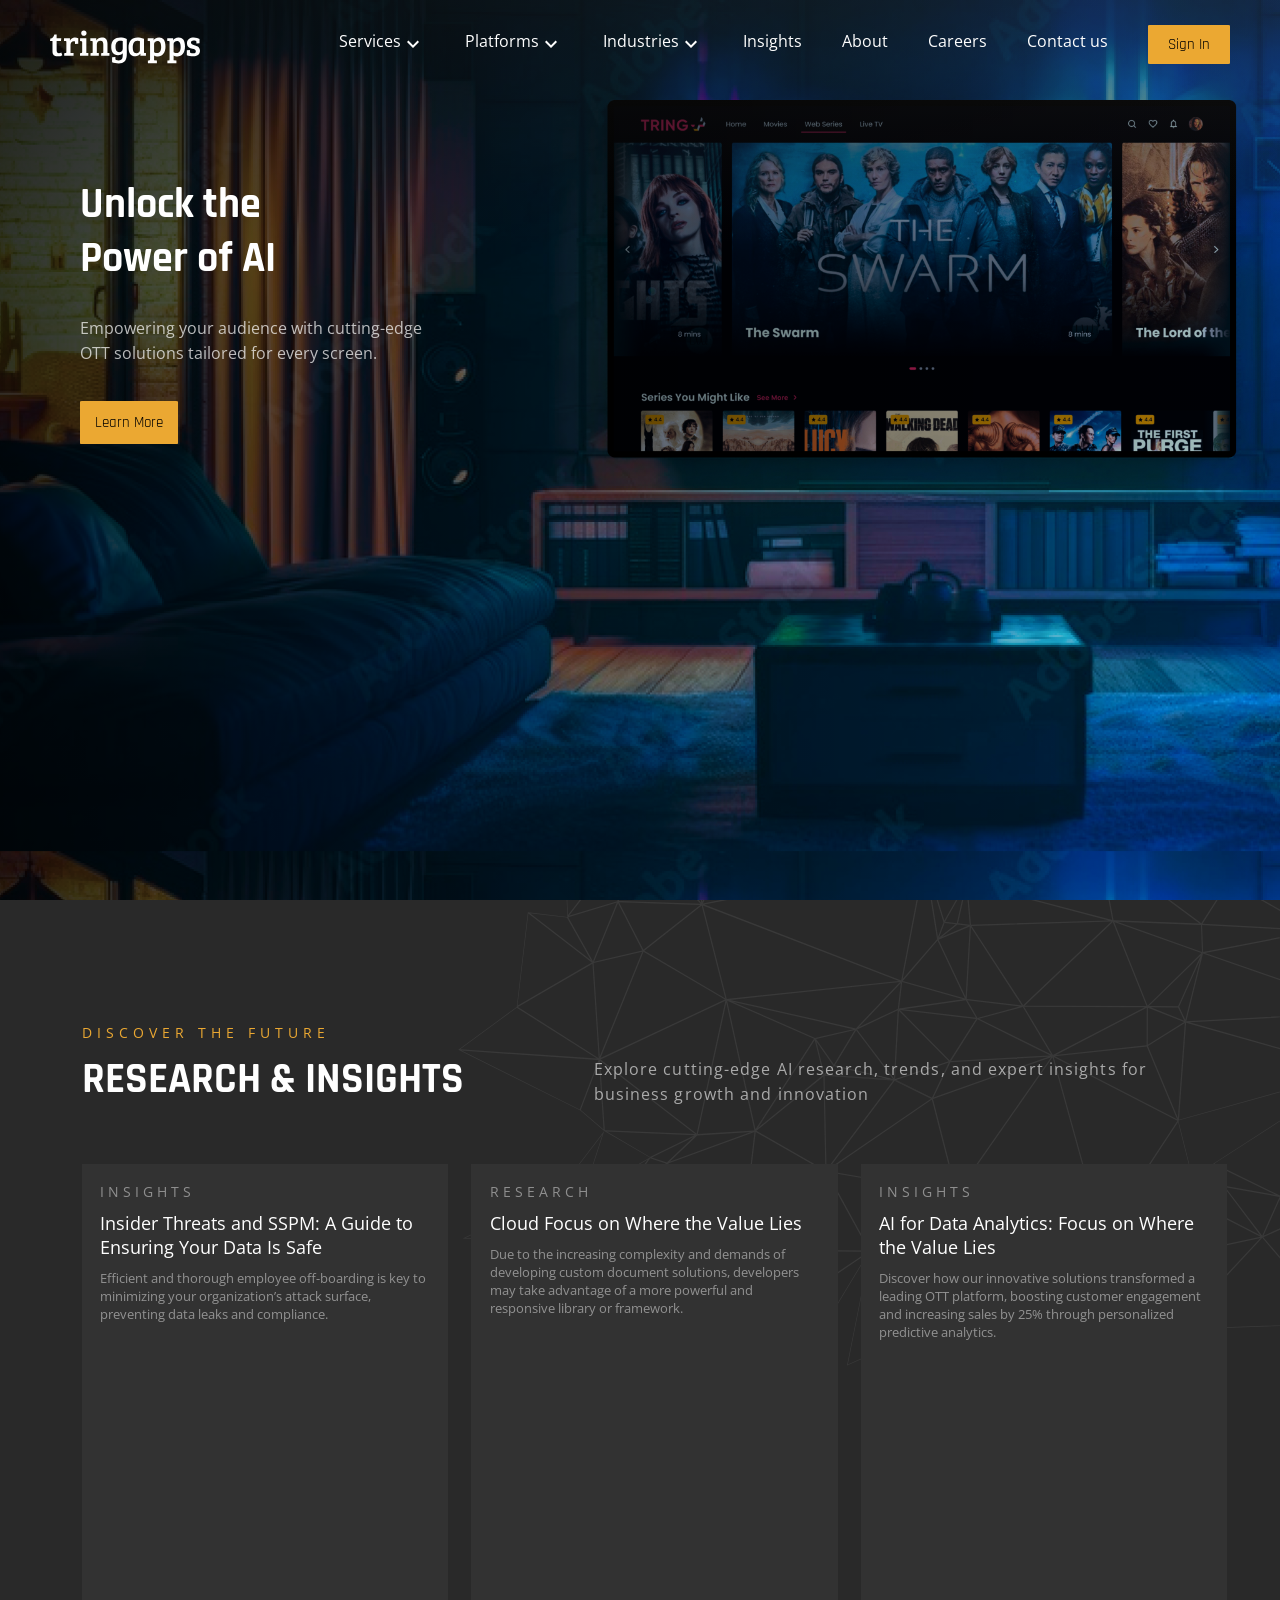
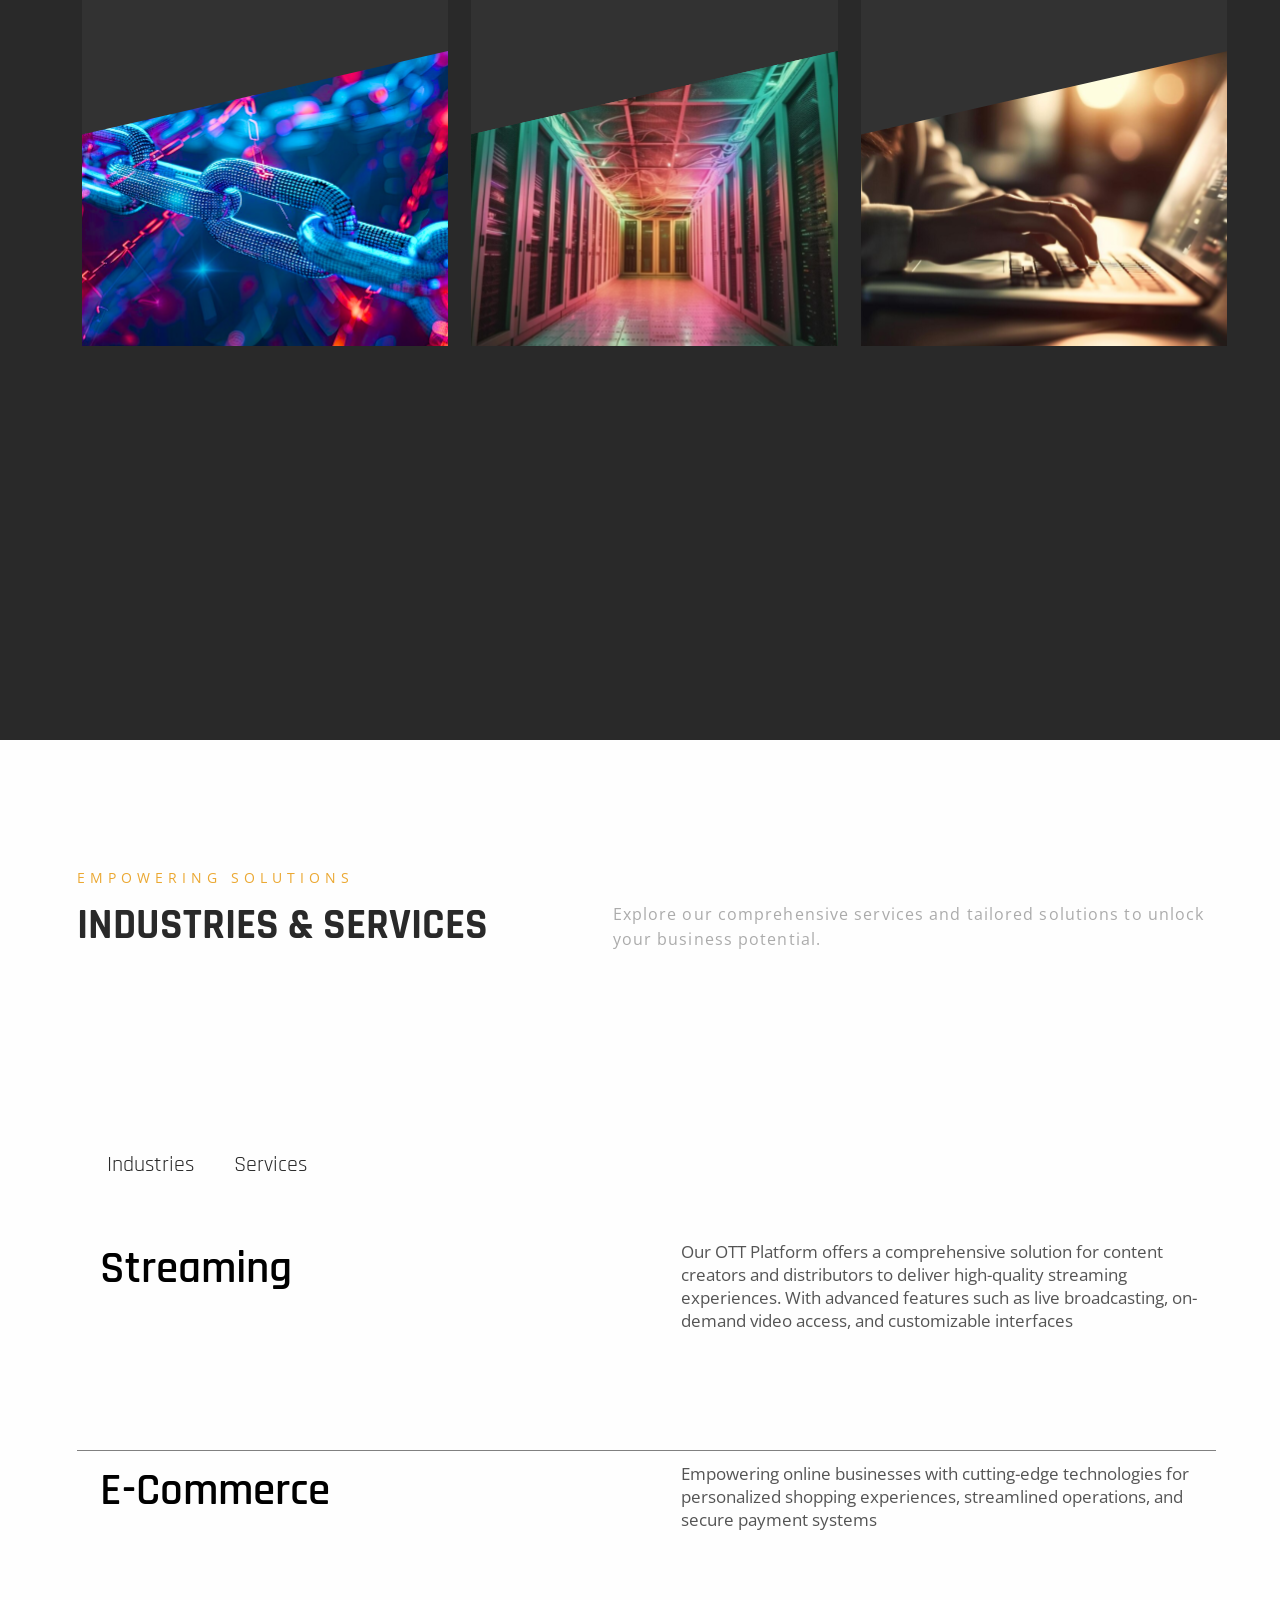
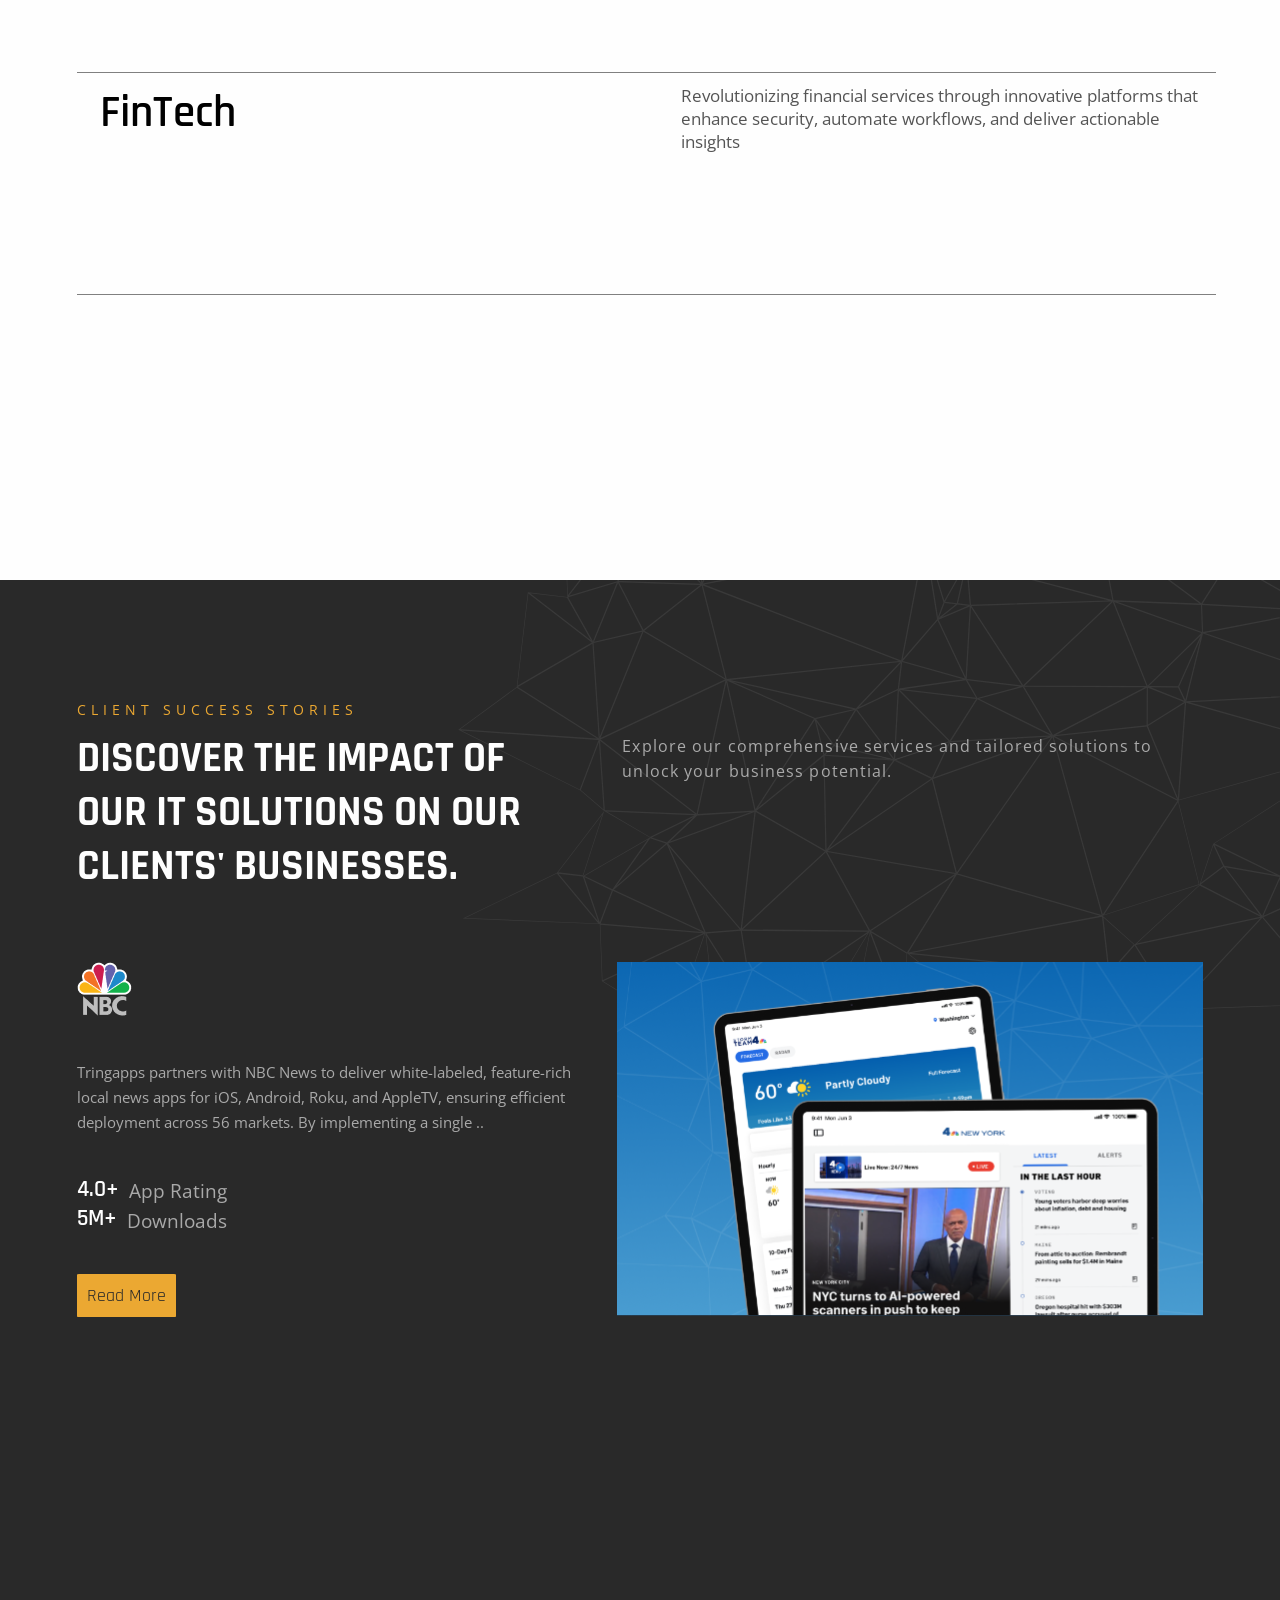
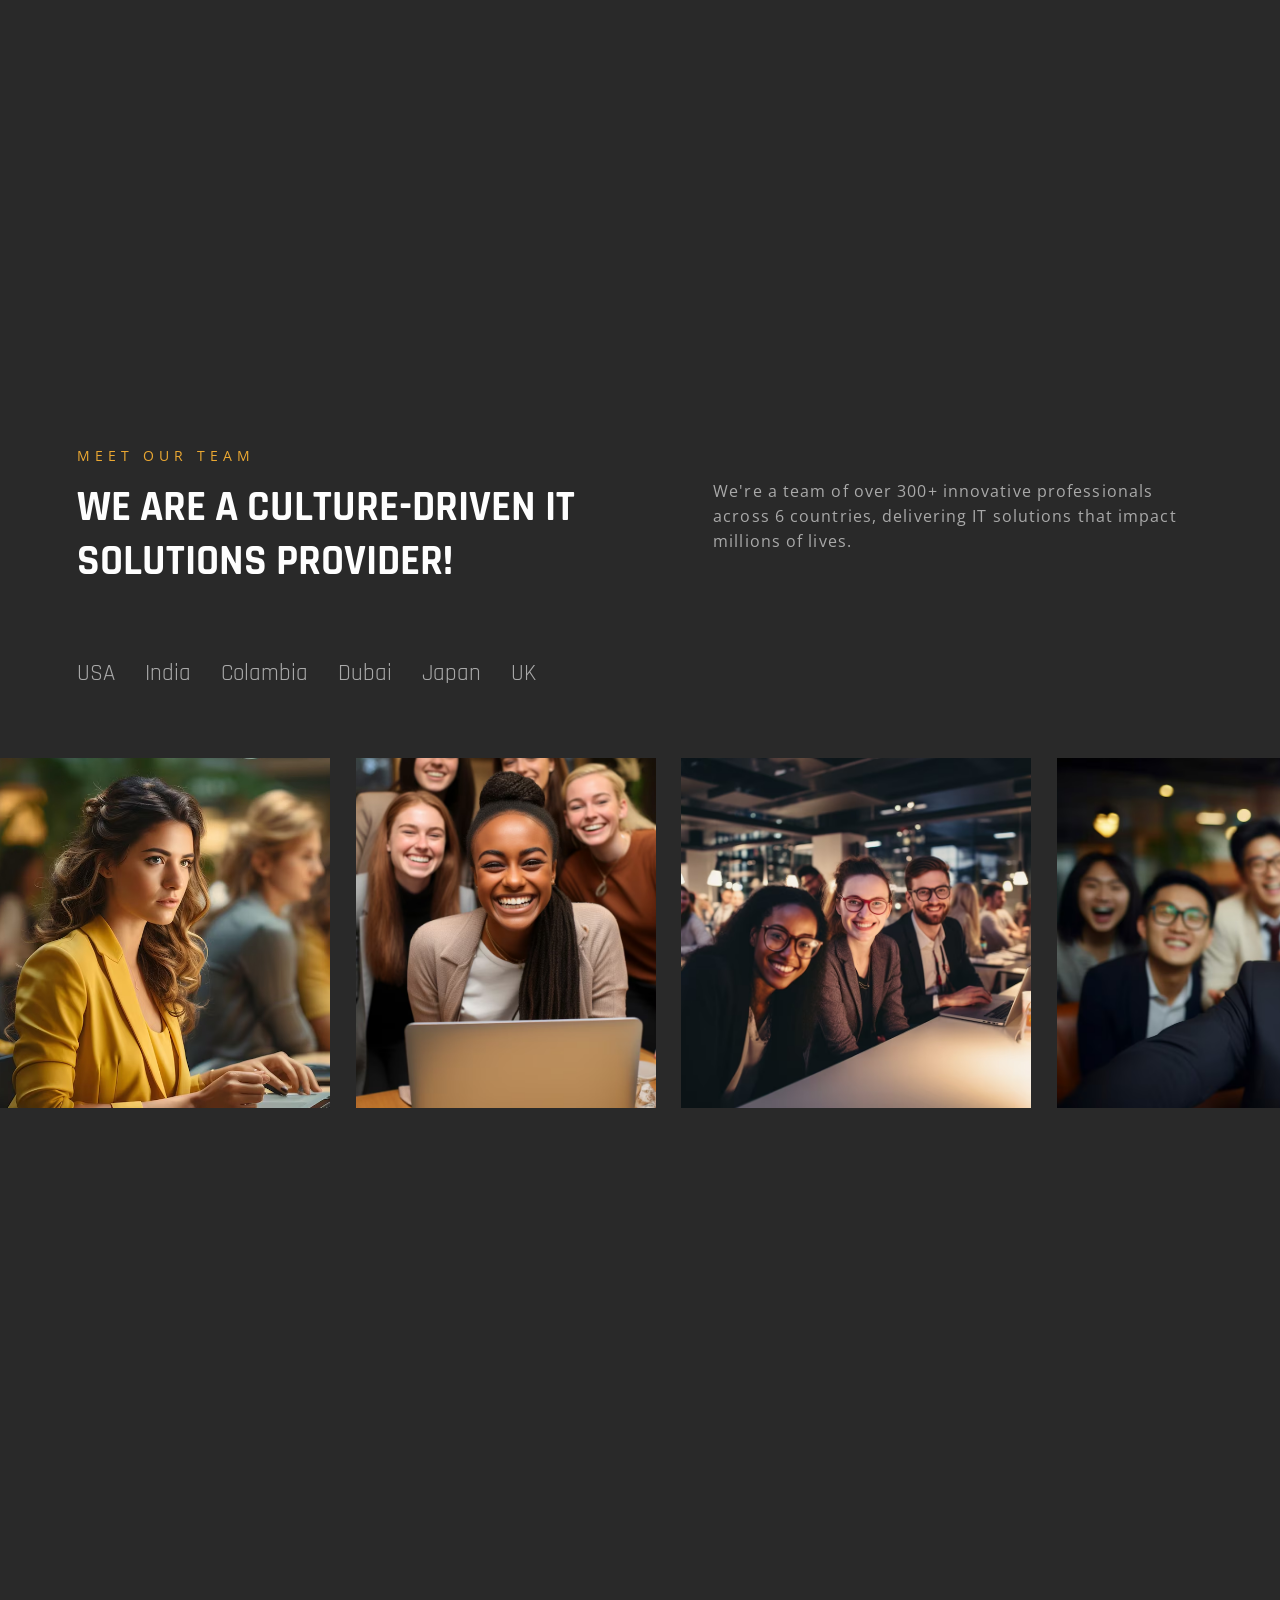
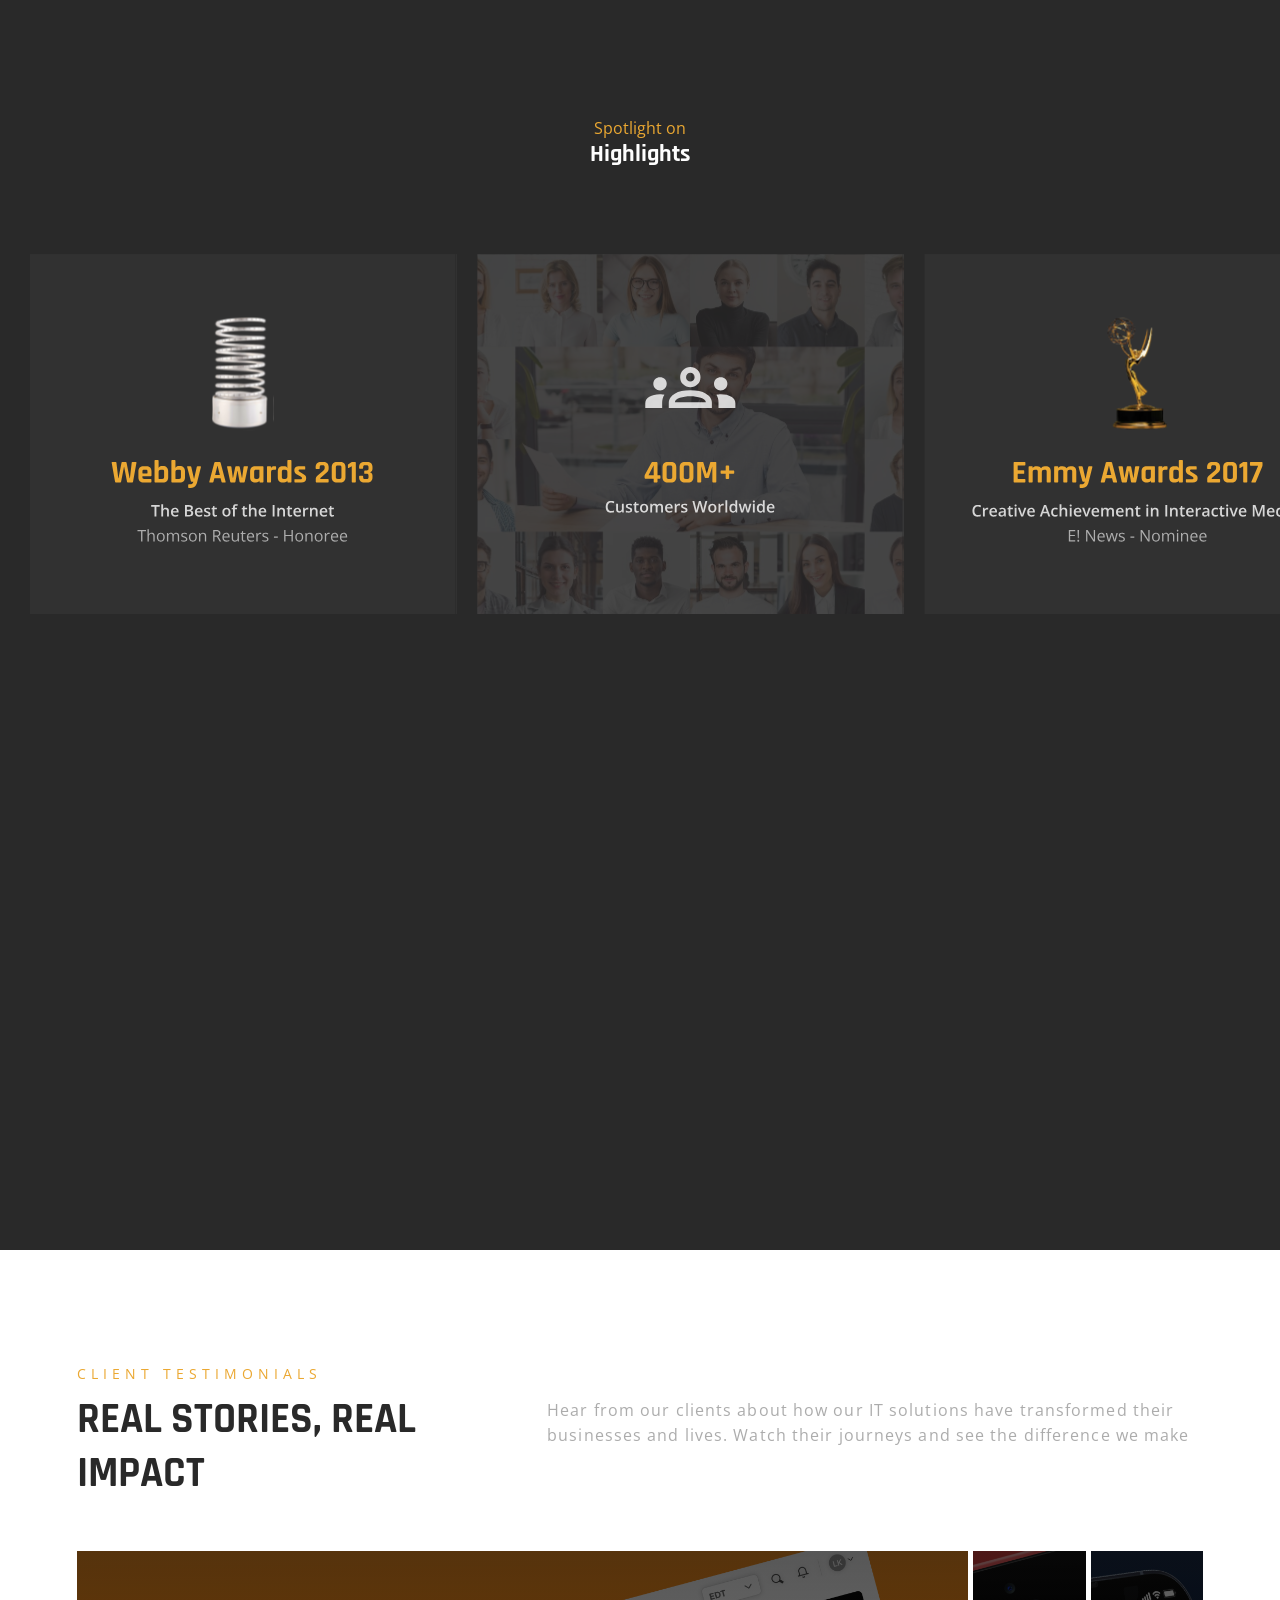
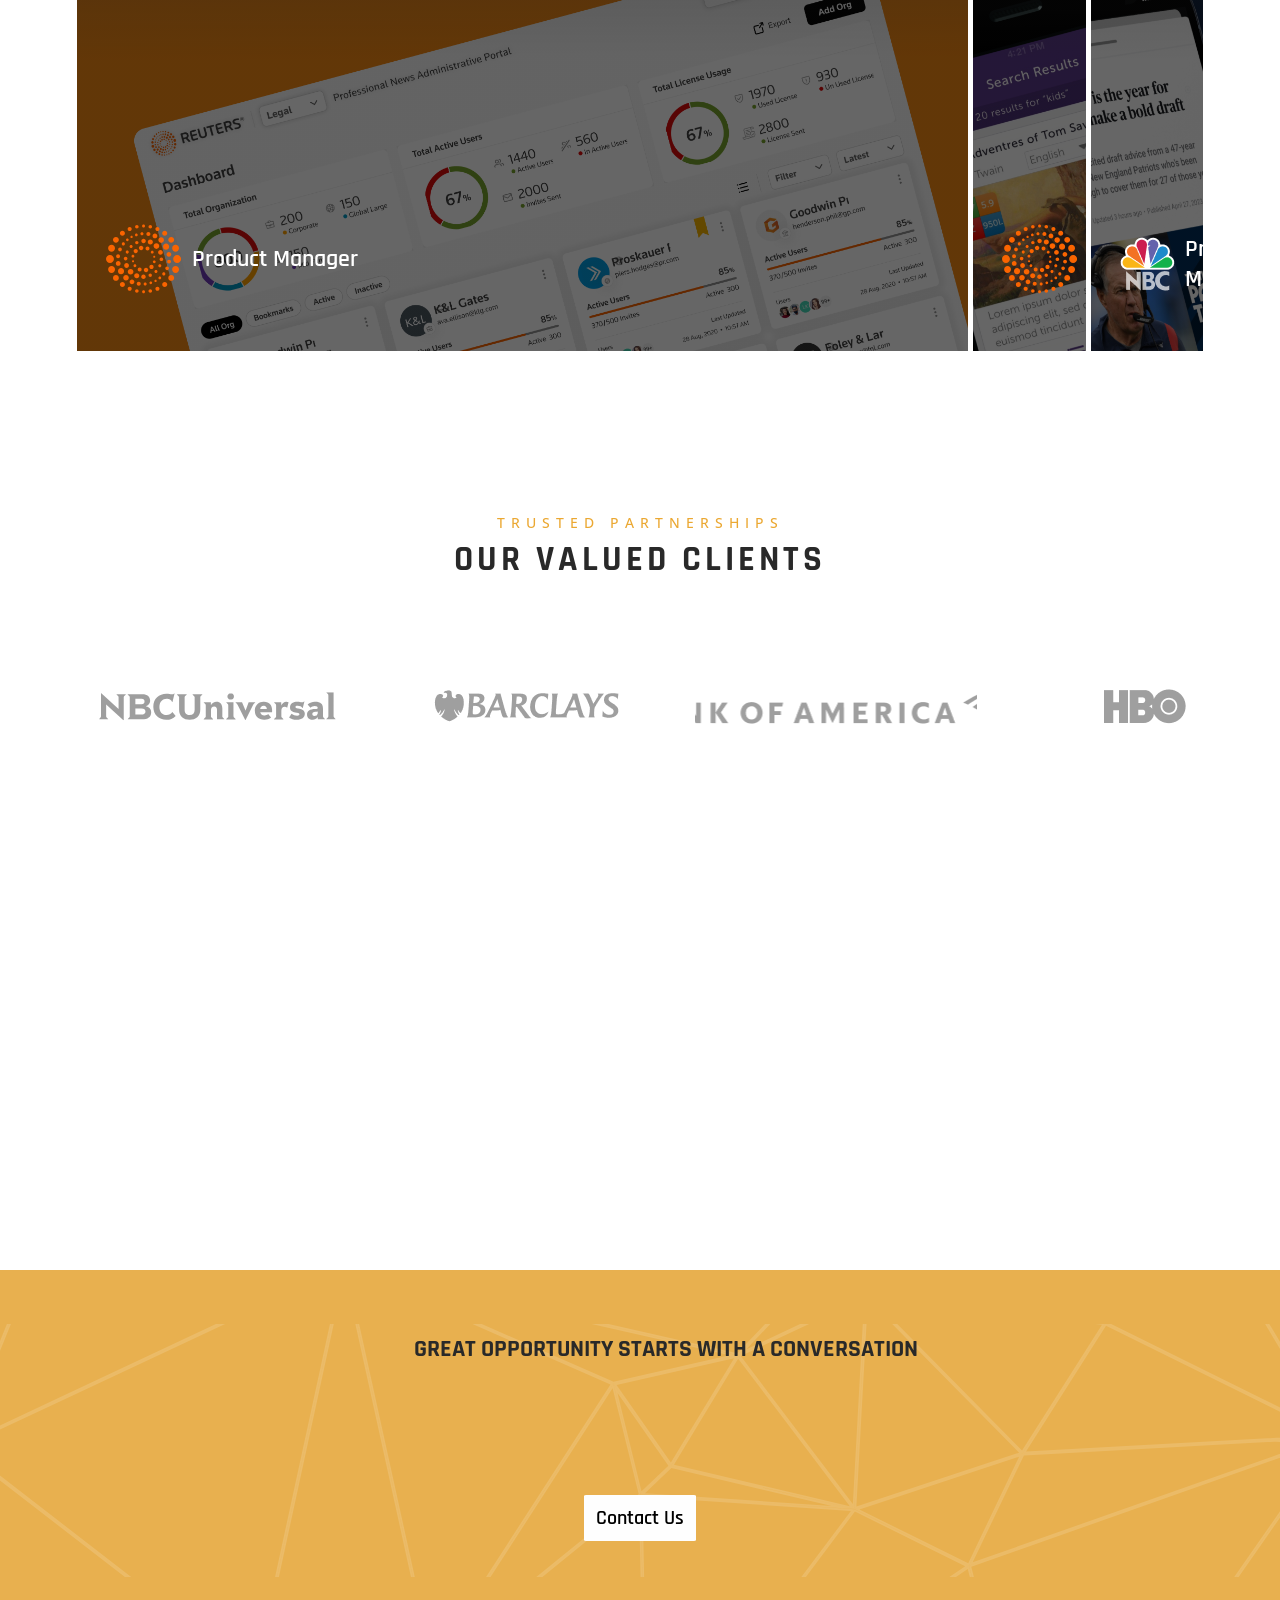
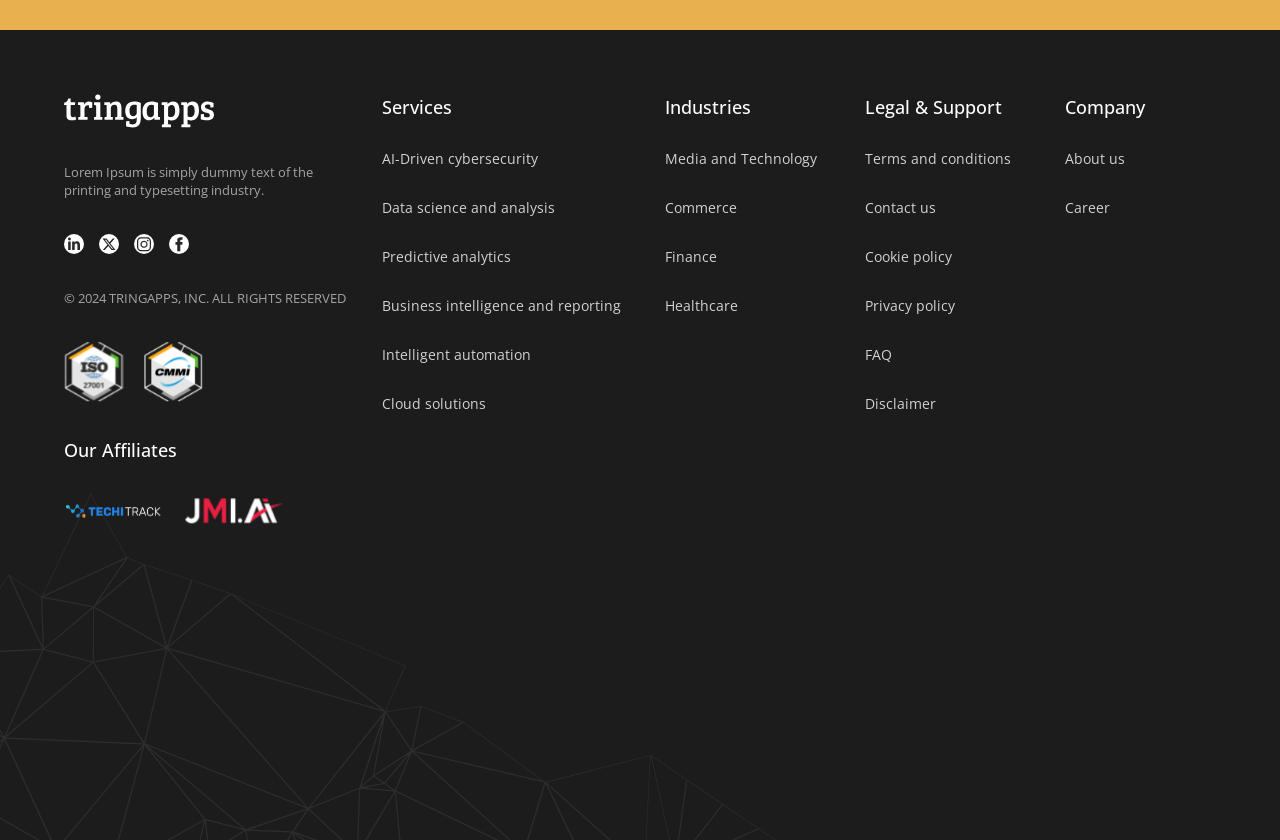
<file: LandingPage/index.html>
<!DOCTYPE html>
<html lang="en">

<head>
    <meta charset="UTF-8">
    <meta name="viewport" content="width=device-width, initial-scale=1.0">
    <title>Tringapps</title>
    <link rel="stylesheet" href="style.css">
    <link rel="stylesheet" href="global.css">
    <link rel="preconnect" href="https://fonts.googleapis.com">
    <link rel="preconnect" href="https://fonts.gstatic.com" crossorigin>
    <link
        href="https://fonts.googleapis.com/css2?family=Open+Sans:ital,wght@0,300..800;1,300..800&family=Poppins:ital,wght@0,100;0,200;0,300;0,400;0,500;0,600;0,700;0,800;0,900;1,100;1,200;1,300;1,400;1,500;1,600;1,700;1,800;1,900&display=swap"
        rel="stylesheet">
    <link
        href="https://fonts.googleapis.com/css2?family=Bree+Serif&family=Fira+Sans:ital,wght@0,100;0,200;0,300;0,400;0,500;0,600;0,700;0,800;0,900;1,100;1,200;1,300;1,400;1,500;1,600;1,700;1,800;1,900&family=Open+Sans:ital,wght@0,300..800;1,300..800&family=Poppins:ital,wght@0,100;0,200;0,300;0,400;0,500;0,600;0,700;0,800;0,900;1,100;1,200;1,300;1,400;1,500;1,600;1,700;1,800;1,900&family=Rajdhani:wght@300;400;500;600;700&family=Roboto+Condensed:ital,wght@0,100..900;1,100..900&display=swap"
        rel="stylesheet">
    <script src="Script.js"></script>
</head>

<body>
    <section class="Home">
        <div class="Header">
            <div class="logo">
                <img src="Images/tringapps-copy-2.svg" alt="">
            </div>
            <div class="Menu font_OpenSans">
                <div class="item dropdown">
                    <p><a href="">Services</a></p>
                    <img src="Images/Down Arrow.svg" alt=".">
                </div>
                <div class="item dropdown">
                    <p><a href="">Platforms</a></p>
                    <img src="Images/Down Arrow.svg" alt=".">
                </div>
                <div class="item dropdown">
                    <p><a href="">Industries</a></p>
                    <img src="Images/Down Arrow.svg" alt=".">
                </div>
                <div class="item">
                    <p><a href="">Insights</a></p>
                </div>
                <div class="item">
                    <p><a href="">About</a></p>
                </div>
                <div class="item">
                    <p><a href="">Careers</a></p>
                </div>
                <div class="item">
                    <p><a href="">Contact us</a></p>
                </div>
                <div class="Buttons">
                    <button class="button" onclick="locateToSignInPage()">Sign In</button>
                </div>
            </div>
        </div>

        <div class="Content">
            <div class="textContainer">
                <div class="title">
                    <h1 class="font_Rajdhani" id="changingTitle1">Seamless Streaming,</h1>
                    <h1 class="font_Rajdhani" id="changingTitle2">Anywhere, Anytime</h1>
                </div>
                <p class="font_OpenSans" id="changingDescription">Empowering your audience with cutting-edge <br>
                    OTT solutions tailored for every screen.</p>
            </div>
            <div class="Buttons">
                <button class="button">Learn More</button>
            </div>
        </div>
    </section>

    <section class="ResearchInsights">
        <div class="maincontainer">
            <div class="HeadingContainer">
                <div class="Heading font_OpenSans">
                    <div class="Heading1 font_OpenSans"> DISCOVER THE FUTURE </div>
                    <div class="Heading2 font_Rajdhani"> RESEARCH & INSIGHTS </div>
                </div>
                <div class="Content font_OpenSans">
                    <p>Explore cutting-edge AI research, trends, and expert insights for business growth and innovation
                    </p>
                </div>
            </div>
            <div class="box-container">
                <div class="box font_OpenSans ">
                    <div class="Content">
                        <p class="title">INSIGHTS</p>
                        <p class="subtitle1">Insider Threats and SSPM: A Guide to Ensuring Your Data Is Safe</p>
                        <p class="subtitle2">Efficient and thorough employee off-boarding is key to minimizing your
                            organization’s attack surface, preventing data leaks and compliance.</p>
                    </div>

                    <div class="image_container image1">

                    </div>
                </div>
                <div class="box font_OpenSans ">
                    <div class="Content">
                        <p class="title">RESEARCH</p>
                        <p class="subtitle1">Cloud Focus on Where the Value Lies</p>
                        <p class="subtitle2">Due to the increasing complexity and demands of developing custom document
                            solutions, developers may take advantage of a more powerful and responsive library or
                            framework.</p>
                    </div>
                    <div class="image_container image2">

                    </div>
                </div>
                <div class="box font_OpenSans ">
                    <div class="Content">
                        <p class="title">INSIGHTS</p>
                        <p class="subtitle1">AI for Data Analytics: Focus on Where the Value Lies</p>
                        <p class="subtitle2">Discover how our innovative solutions transformed a leading OTT platform,
                            boosting customer engagement and increasing sales by 25% through personalized predictive
                            analytics.</p>
                    </div>
                    <div class="image_container image3">
                    </div>
                </div>
            </div>
        </div>
    </section>

    <section class="IndustriesServices">
        <div class="maincontainer">
            <div class="HeadingContainer">
                <div class="Heading ">
                    <div class="Heading1 font_OpenSans"> EMPOWERING SOLUTIONS </div>
                    <div class="Heading2 font_Rajdhani"> INDUSTRIES & SERVICES </div>
                </div>
                <div class="Content font_OpenSans">
                    <p>Explore our comprehensive services and tailored solutions to unlock your business potential.</p>
                </div>
            </div>
            <div class="body-container">
                <div class="Header font_Rajdhani">
                    <a href="">Industries</a>
                    <a href="">Services</a>
                </div>
                <div class="View">
                    <div class="Items">
                        <div class="Item1 font_Rajdhani">
                            <h2>Streaming</h2>
                        </div>
                        <div class="Item2 font_OpenSans ">
                            <p>Our OTT Platform offers a comprehensive solution for content creators and distributors to
                                deliver high-quality streaming experiences. With advanced features such as live
                                broadcasting, on-demand video access, and customizable interfaces</p>
                        </div>
                    </div>
                </div>
                <div class="View">
                    <div class="Items">
                        <div class="Item1 font_Rajdhani">
                            <h2>E-Commerce</h2>
                        </div>
                        <div class="Item2 font_OpenSans ">
                            <p>Empowering online businesses with cutting-edge technologies for personalized shopping
                                experiences, streamlined operations, and secure payment systems</p>
                        </div>
                    </div>
                </div>
                <div class="View">
                    <div class="Items">
                        <div class="Item1 font_Rajdhani">
                            <h2>FinTech</h2>
                        </div>
                        <div class="Item2 font_OpenSans ">
                            <p>Revolutionizing financial services through innovative platforms that enhance security,
                                automate workflows, and deliver actionable insights</p>
                        </div>
                    </div>
                </div>

            </div>
        </div>
    </section>

    <section class="ClientSuccessStory">
        <div class="maincontainer">
            <div class="HeadingContainer">
                <div class="Heading">
                    <div class="Heading1 font_OpenSans"> CLIENT SUCCESS STORIES </div>
                    <div class="Heading2 font_Rajdhani"> Discover the impact of<br> our IT solutions on our<br> clients'
                        businesses. </div>
                </div>
                <div class="Content font_OpenSans">
                    <p>Explore our comprehensive services and tailored solutions to unlock your business potential.</p>
                </div>
            </div>
            <div class="body-container">
                <div class="Content">
                    <div class="NBC_image item">
                        <img src="Images/NBC.png" alt="">
                    </div>
                    <div class="description item font_OpenSans">
                        Tringapps partners with NBC News to deliver white-labeled, feature-rich local news apps for iOS,
                        Android, Roku, and AppleTV, ensuring efficient deployment across 56 markets. By implementing a
                        single ..
                    </div>
                    <div class="achievements item ">
                        <div>
                            <p class="font_Rajdhani">4.0+ </p>
                            <span class="font_OpenSans">App Rating</span>
                        </div>
                        <div>
                            <p class="font_Rajdhani">5M+ </p>
                            <span class="font_OpenSans">Downloads</span>
                        </div>
                    </div>
                    <div class="Buttons">
                        <button class="button">Read More</button>
                    </div>

                </div>
                <div class="image-container">
                </div>
            </div>
        </div>
    </section>

    <section class="MeetOurTeam">
        <div class="maincontainer">
            <div class="container1">
                <div class="HeadingContainer">
                    <div class="Heading font_OpenSans">
                        <div class="Heading1 font_OpenSans"> Meet our team </div>
                        <div class="Heading2 font_Rajdhani"> We are a culture-driven IT
                            solutions provider! </div>
                    </div>
                    <div class="Content font_OpenSans">
                        <p>We're a team of over 300+ innovative professionals across 6 countries, delivering IT
                            solutions that impact millions of lives.</p>
                    </div>
                </div>
                <div class="Header font_Rajdhani">
                    <a href="">USA</a>
                    <a href="">India</a>
                    <a href="">Colambia</a>
                    <a href="">Dubai</a>
                    <a href="">Japan</a>
                    <a href="">UK</a>
                </div>
            </div>
            <div class="container2">
                <div class="picture1 item">
                </div>
                <div class="picture2 item">
                </div>
                <div class="picture3 item">
                </div>
                <div class="picture4 item">
                </div>
                <div class="picture1 item">
                </div>
            </div>
            <div class="highlights">
                <div class="Heading">
                    <div class="Heading1 font_OpenSans">
                        Spotlight on
                    </div>
                    <h1 class="Heading2 font_Rajdhani">
                        Highlights</h1>
                </div>
                <div class="image-container">
                    <div class="picture1 item"></div>
                    <div class="picture2 item"></div>
                    <div class="picture3 item"></div>
                    <div class="picture1 item"></div>
                    <div class="picture2 item"></div>
                    <div class="picture3 item"></div>
                </div>
            </div>
        </div>
    </section>
    <section class="RealStories">
        <div class="maincontainer">
            <div class="HeadingContainer">
                <div class="Heading font_OpenSans">
                    <div class="Heading1 font_OpenSans"> Client Testimonials </div>
                    <div class="Heading2 font_Rajdhani"> Real Stories, Real Impact </div>
                </div>
                <div class="Content font_OpenSans">
                    <p>Hear from our clients about how our IT solutions have transformed their businesses and lives.
                        Watch their journeys and see the difference we make</p>
                </div>
            </div>
            <div class="image-container">
                <div class="item item1">
                    <div class="Content font_OpenSans">
                        <!-- <p>"We have a committed partnership with Tringapps that has held strong over multiple years. I am impressed with the technical capabilities and the commitment for various team members. I am very thankful for the partnership that has contributed to our mutual success."</p> -->
                        <div class="logo-and-text">
                            <img src="Images/productmanager.svg" alt="">
                            <h1 class="font_Rajdhani">Product Manager</h1>
                        </div>
                    </div>
                </div>
                <div class="item item2">
                    <div class="Content font_OpenSans">
                        <!-- <p>"We have a committed partnership with Tringapps that has held strong over multiple years. I am impressed with the technical capabilities and the commitment for various team members. I am very thankful for the partnership that has contributed to our mutual success."</p> -->
                        <div class="logo-and-text">
                            <img src="Images/productmanager.svg" alt="">
                            <h1 class="font_Rajdhani">Product Manager</h1>
                        </div>
                    </div>
                </div>
                <div class="item item3">
                    <div class="Content font_OpenSans">
                        <!-- <p>"We have a committed partnership with Tringapps that has held strong over multiple years. I am impressed with the technical capabilities and the commitment for various team members. I am very thankful for the partnership that has contributed to our mutual success."</p> -->
                        <div class="logo-and-text">
                            <img src="Images/NBC.png" alt="">
                            <h1 class="font_Rajdhani">Product Manager</h1>
                        </div>
                    </div>
                </div>
            </div>
            <div class="partnerships">
                <div class="Heading">
                    <div class="Heading1 font_OpenSans">
                        Trusted Partnerships
                    </div>
                    <h1 class="Heading2 font_Rajdhani">
                        Our Valued Clients</h1>
                </div>
                <div class="image-container">
                    <div class="picture1">
                    </div>
                    <div class="picture2">
                    </div>
                    <div class="picture3">
                    </div>
                    <div class="picture4">
                    </div>
                </div>
            </div>
        </div>
    </section>
    <section class="ContactUs">
        <div class="maincontainer">
            <div class="forContact">
                <h1 class="font_Rajdhani">Great Opportunity starts with a conversation</h1>
                <div class="Buttons">
                    <button class="button">Contact Us</button>
                </div>
            </div>
        </div>
    </section>
    
    <footer>
        <div class="maincontainer">
            <div class="about font_OpenSans">
                <img src="Images/tringapps-copy-2.svg" alt="" class="logo">
                <p>Lorem Ipsum is simply dummy text of the printing and typesetting industry.</p>
                <div class="icons-container">
                    <div class="icon1"></div>
                    <div class="icon2"></div>
                    <div class="icon3"></div>
                    <div class="icon4"></div>
                </div>
                <p class="rights">© 2024 TRINGAPPS, INC. ALL RIGHTS RESERVED</p>
                <div class="image_container1">
                    <img src="Images/Footer/ISO.svg" alt="">
                    <img src="Images/Footer/CMMI.svg" alt="">
                </div>

                <h1 class="Heading">Our Affiliates</h1>
                <div class="image_container2">
                    <img src="Images/Footer/TechTrack.svg" alt="">
                    <img src="Images/Footer/JMLA.svg" alt="">
                </div>
            </div>
            <div class="services font_OpenSans">
                <h1 class="Heading ">Services</h1>
                <p>AI-Driven cybersecurity</p>
                <p>Data science and analysis</p>
                <p>Predictive analytics</p>
                <p>Business intelligence and reporting</p>
                <p>Intelligent automation</p>
                <p>Cloud solutions</p>
            </div>
            <div class="industries font_OpenSans">
                <h1 class="Heading">Industries</h1>
                <p>Media and Technology</p>
                <p>Commerce</p>
                <p>Finance</p>
                <p>Healthcare</p>
            </div>
            <div class="legalSupport font_OpenSans">
                <h1 class="Heading">Legal & Support</h1>
                <p>Terms and conditions</p>
                <p>Contact us</p>
                <p>Cookie policy</p>
                <p>Privacy policy</p>
                <p>FAQ</p>
                <p>Disclaimer</p>
            </div>
            <div class="company font_OpenSans">
                <h1 class="Heading">Company</h1>
                <p>About us</p>
                <p>Career</p>
            </div>
        </div>
    </footer>
</body>

</html>
</file>
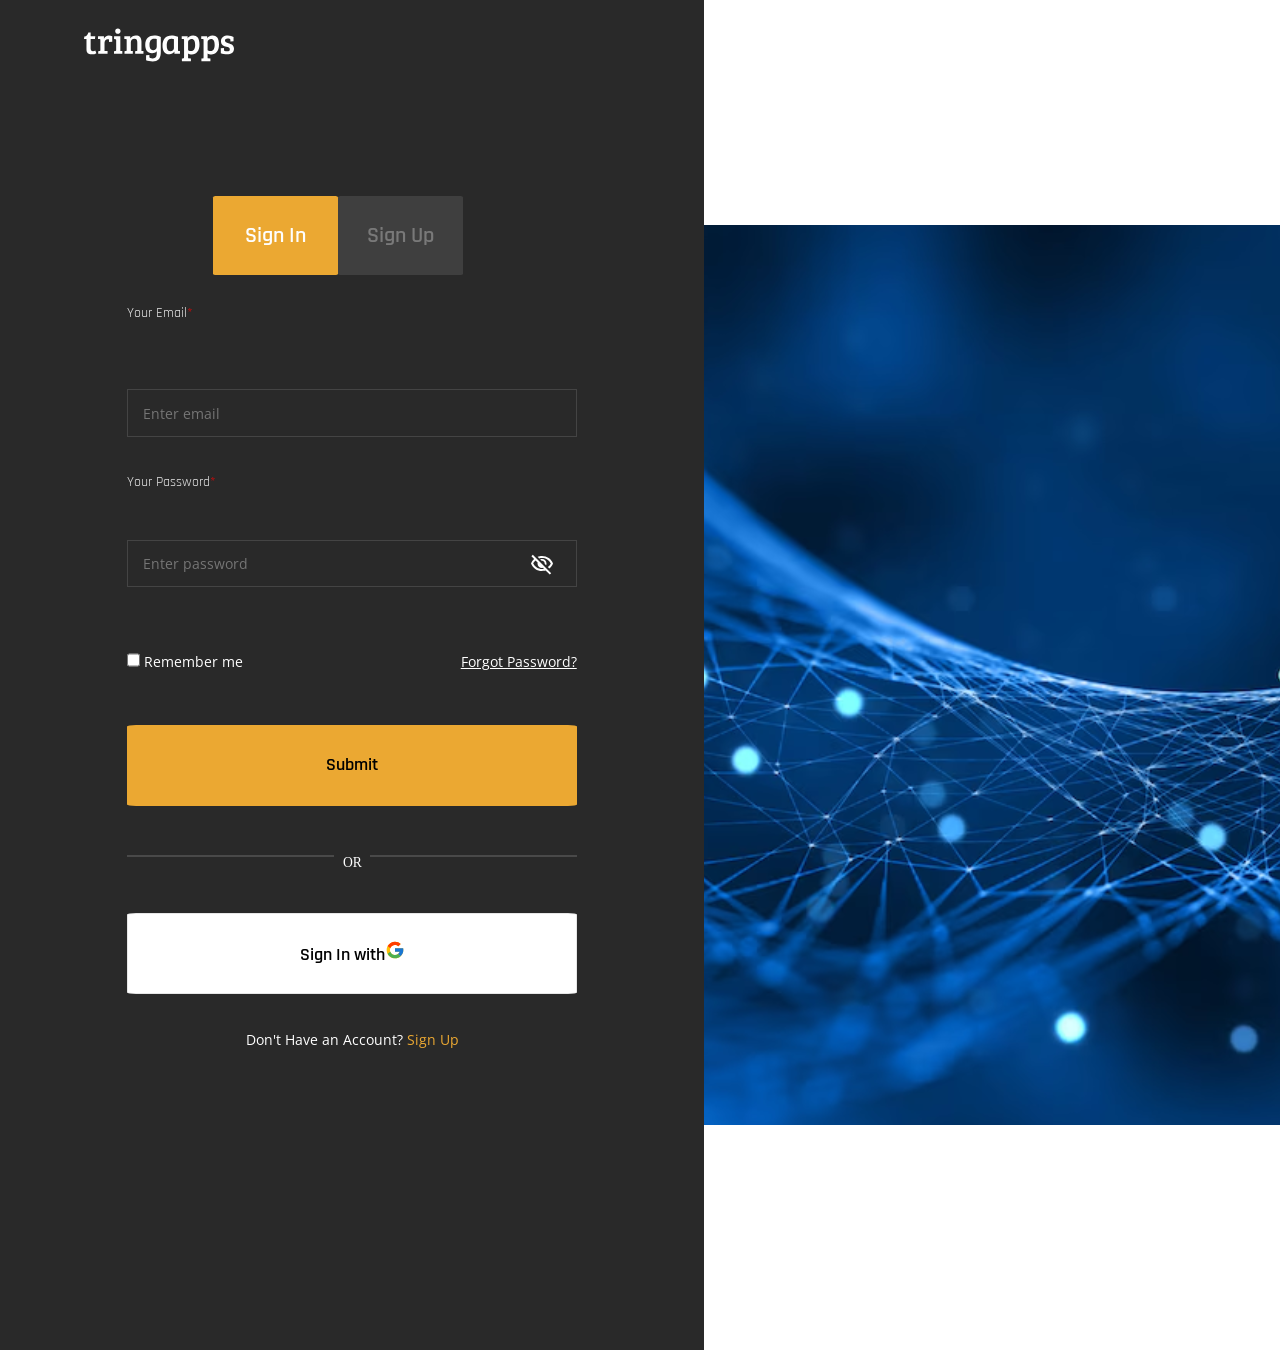
<file: SignIn/index.html>
<!DOCTYPE html>
<html lang="en">
<head>
    <meta charset="UTF-8">
    <meta name="viewport" content="width=device-width, initial-scale=1.0">
    <title>Sign In</title>
    <link rel="stylesheet" href="style.css">
    <link rel="stylesheet" href="style.css">
    <link rel="preconnect" href="https://fonts.googleapis.com">
    <link rel="preconnect" href="https://fonts.gstatic.com" crossorigin>
    <link href="https://fonts.googleapis.com/css2?family=Open+Sans:ital,wght@0,300..800;1,300..800&family=Poppins:ital,wght@0,100;0,200;0,300;0,400;0,500;0,600;0,700;0,800;0,900;1,100;1,200;1,300;1,400;1,500;1,600;1,700;1,800;1,900&display=swap" rel="stylesheet">
    <link href="https://fonts.googleapis.com/css2?family=Bree+Serif&family=Fira+Sans:ital,wght@0,100;0,200;0,300;0,400;0,500;0,600;0,700;0,800;0,900;1,100;1,200;1,300;1,400;1,500;1,600;1,700;1,800;1,900&family=Open+Sans:ital,wght@0,300..800;1,300..800&family=Poppins:ital,wght@0,100;0,200;0,300;0,400;0,500;0,600;0,700;0,800;0,900;1,100;1,200;1,300;1,400;1,500;1,600;1,700;1,800;1,900&family=Rajdhani:wght@300;400;500;600;700&family=Roboto+Condensed:ital,wght@0,100..900;1,100..900&display=swap" rel="stylesheet">
</head>
<body>
        <div class="SignIn">

            <div class="Left_container">
                <div class="main_container">
                    <div class="icon_container">
                        <img src="tringapps-copy-2.svg" alt="" >
                    </div>
                    <div class="container1">
                        <div class="nav_container">
                            <button class="button_style signInButton font_Rajdhani cursor_pointer">Sign In</button>
                            <button class="button_style signUpButton font_Rajdhani cursor_pointer" onclick="locateToSignUpPage()">Sign Up</button>
                        </div>
                        <form id="Form" class="container4">
                            <div class="input_fields">
                                <div class="input1 flex_column ">
                                    <label for="" class="font_Rajdhani">Your Email<span>*</span></label>
                                    <input type="text" class="font_OpenSans" name="" placeholder="Enter email" id="email" required>
                                </div>
                                <div class="input2 flex_column">
                                    <label for="" class="font_Rajdhani">Your Password<span>*</span></label>
                                    <div class="password flex_row">
                                        <input type="password" class="font_OpenSans" name=""  placeholder="Enter password" id="password" required>
                                        <img src="Visibility off.svg" class="cursor_pointer" alt="">
                                    </div>
                                    <div class="input3 flex_row">
                                        <div class="remember flex_row">
                                            <input type="checkbox" name="" id="">
                                            <p class="font_OpenSans"> Remember me</p>
                                        </div>
                                        <div class="forgot_password">
                                            <a href="" class="font_OpenSans">Forgot Password?</a>
                                        </div>
                                    </div>
                                </div>
                            </div>
                            <div class="button_fields flex_column">
                                <button type="submit" class="button_style submit_Button font_OpenSans cursor_pointer" id="submitButton"> Submit</button>
                                <div class="message "><p>OR</p> <hr> </div>                        
                                <button class="button_style signInGoogle_Button font_OpenSans cursor_pointer"> <span class="message">Sign In with</span><img src="ic_google.svg" alt="" ></span></button>
                            </div>
                            <div class="HaveNotAccMessage flex_row font_OpenSans">
                                <p>Don't Have an Account?<a href="" onclick="locateToSignUpPage()"> Sign Up</a></p>
                            </div>
                        </form>
                    </div>
                </div>
            </div>
            <!-- <form action="">

            </form> -->
            <div class="Image">
            </div>
        </div>
</body>
    <script src="Script.js"></script>
</html>
</file>
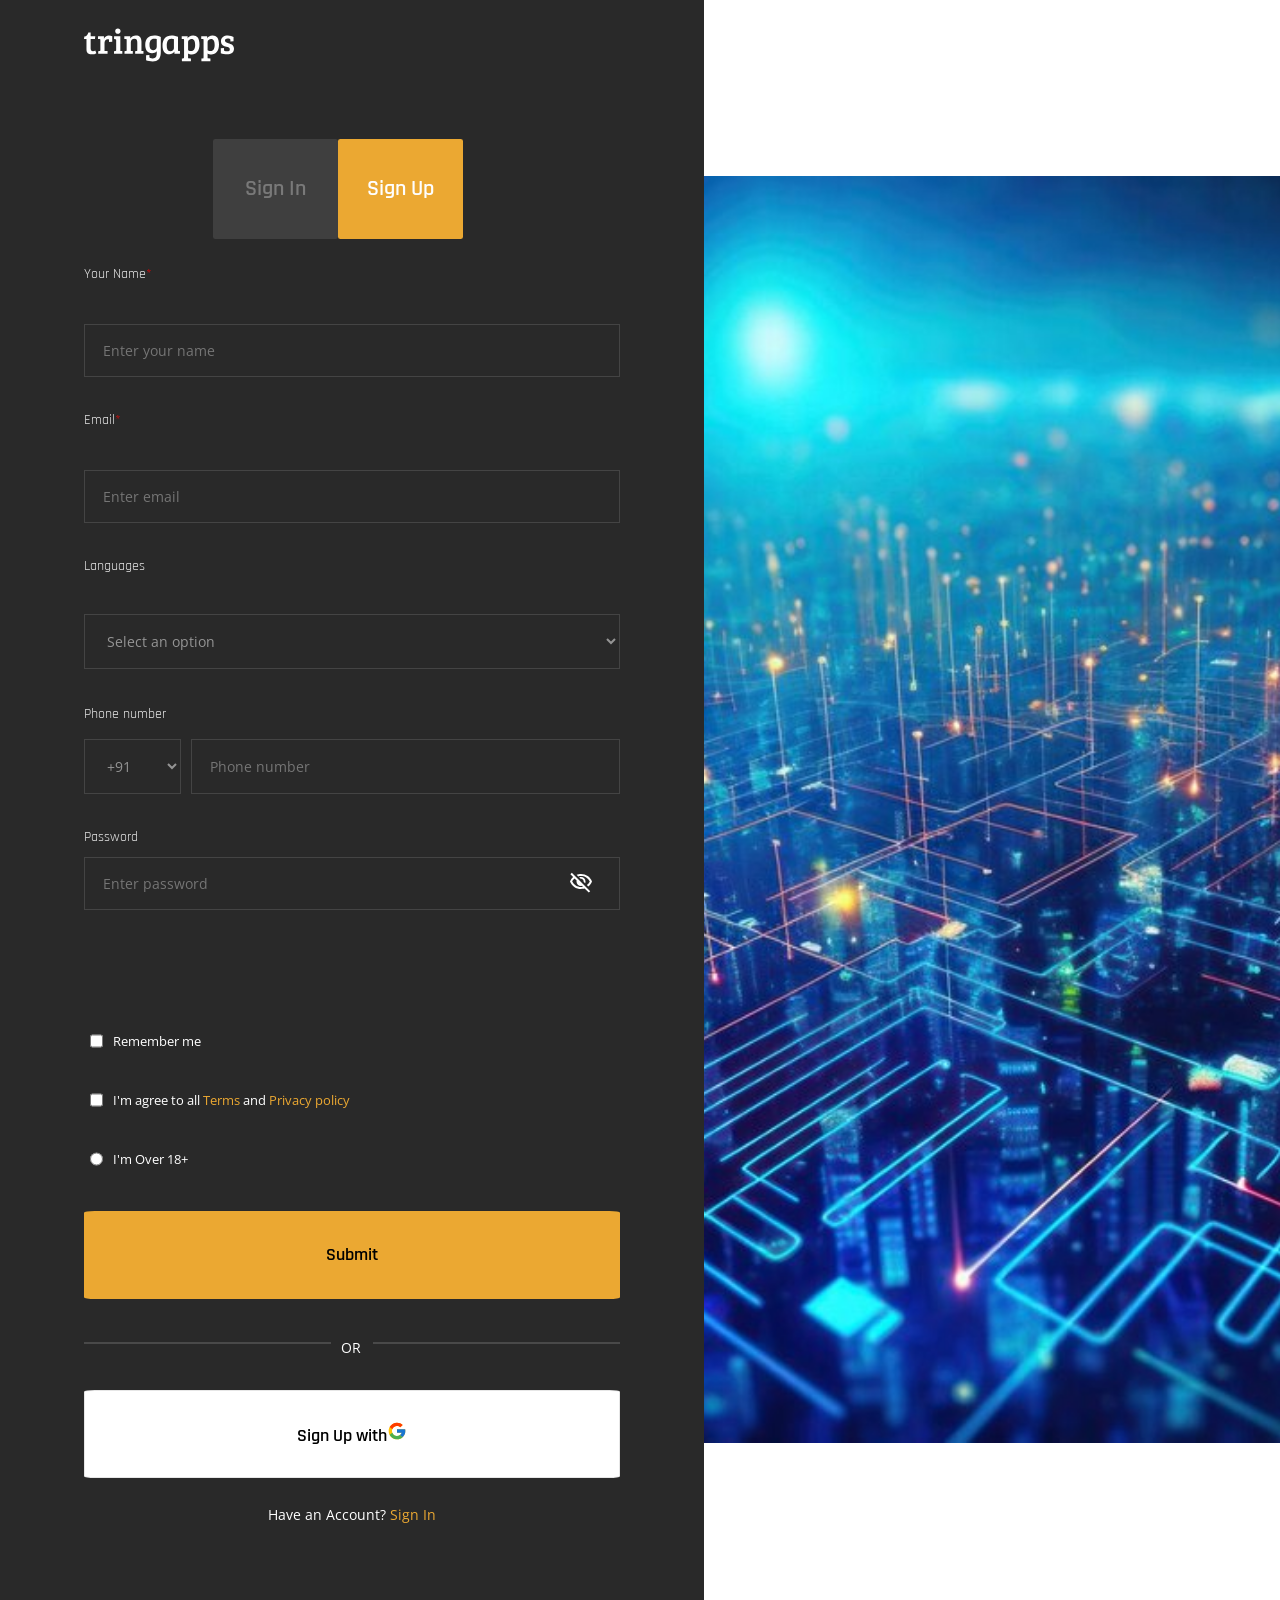
<file: SignUp/index.html>
<!DOCTYPE html>
<html lang="en">
<head>
    <meta charset="UTF-8">
    <meta name="viewport" content="width=device-width, initial-scale=1.0">
    <title>Sign Up</title>
    <link rel="stylesheet" href="style.css">
    <link rel="preconnect" href="https://fonts.googleapis.com">
    <link rel="preconnect" href="https://fonts.gstatic.com" crossorigin>
    <link href="https://fonts.googleapis.com/css2?family=Open+Sans:ital,wght@0,300..800;1,300..800&family=Poppins:ital,wght@0,100;0,200;0,300;0,400;0,500;0,600;0,700;0,800;0,900;1,100;1,200;1,300;1,400;1,500;1,600;1,700;1,800;1,900&display=swap" rel="stylesheet">
    <link href="https://fonts.googleapis.com/css2?family=Bree+Serif&family=Fira+Sans:ital,wght@0,100;0,200;0,300;0,400;0,500;0,600;0,700;0,800;0,900;1,100;1,200;1,300;1,400;1,500;1,600;1,700;1,800;1,900&family=Open+Sans:ital,wght@0,300..800;1,300..800&family=Poppins:ital,wght@0,100;0,200;0,300;0,400;0,500;0,600;0,700;0,800;0,900;1,100;1,200;1,300;1,400;1,500;1,600;1,700;1,800;1,900&family=Rajdhani:wght@300;400;500;600;700&family=Roboto+Condensed:ital,wght@0,100..900;1,100..900&display=swap" rel="stylesheet">
   
</head>
<body>
        <div class="SignUp">
            <div class="LeftContainer">
                <div class="main_container">
                    <div class="icon_container">
                        <img src="tringapps-copy-2.svg" alt="" >
                    </div>
                    <div class="container1" >
                        <div class="nav_container">
                            <button class="button_style signInButton font_Rajdhani cursor_pointer" onclick="locateToSignInPage()">Sign In</button>
                            <button class="button_style signUpButton font_Rajdhani cursor_pointer">Sign Up</button>
                        </div>
                        <form action="" class="input_container" id="Form">
                            <div class="input_fields" >
                                <div class="input_box flex_column ">
                                    <label for="" class="font_Rajdhani">Your Name<span>*</span></label>
                                    <input type="text" class="font_OpenSans" name="name" id="name" placeholder="Enter your name" required>
                                </div>
                                <div class="input_box flex_column ">
                                    <label for="" class="font_Rajdhani">Email<span>*</span></label>
                                    <input type="text" class="font_OpenSans" name="" id="email" placeholder="Enter email" required>
                                </div>
                                
                                <div class="input_box flex_column ">
                                    <label for="" class="font_Rajdhani">Languages</label>
                                    <select name="" id="" class="font_OpenSans" id="languages">
                                        <option >Select an option</option>
                                        <option >Tamil</option>
                                        <option >English</option>
                                        <option >Hindi</option>
                                    </select>
                                </div>
                                <div class="Phonenumber">
                                    <label for="" class="font_Rajdhani">Phone number</label>
                                    <div class="flex_row input_box" >    
                                        <select name="" id=""  class="font_OpenSans">
                                            <option value="">+91</option>
                                            <option value="">+1</option>
                                        </select>
                                        <input type="tel" class="font_OpenSans" name="" id="phonenumber" required placeholder="Phone number">
                                    </div>
                                </div>
                                
                                <div class="input2 flex_column">
                                    <label for="" class="font_Rajdhani " >Password</label>
                                    <div class="password flex_row">
                                        <input type="password" class="font_OpenSans" name="" id="password" placeholder="Enter password" required>
                                        <img src="Visibility off.svg" class="cursor_pointer" alt="">
                                    </div>
                                </div>
                            </div>
                            <div class="input_box CheckBoxes flex_column">
                                <div class="check1 item flex_row">
                                    <input type="checkbox"  name="" id="" required>
                                    <p class="font_OpenSans"> Remember me</p>
                                </div>
                                <div class="check2 item flex_row">
                                    <input type="checkbox" name="" id="" required>
                                    <p class="font_OpenSans"> I'm agree to all <span>Terms</span> and <span>Privacy policy</span></p>
                                </div>
                                <div class="check3 item flex_row">
                                    <input type="radio" name="" id="" required>
                                    <p class="font_OpenSans">I'm Over 18+</p>
                                </div>
                            </div>
                            <div class="button_fields flex_column" >
                                <button type="submit" class="button_style submit_Button font_OpenSans cursor_pointer" > Submit</button>
                                <div class="message "><p class="font_OpenSans">OR</p> <hr> </div>                        
                                <button class="button_style signUpGoogle_Button font_OpenSans cursor_pointer"> <span class="message">Sign Up with</span><img src="ic_google.svg" alt="" ></span></button>
                            </div>
                            <div class="HaveAccMessage flex_row font_OpenSans">
                                <p>Have an Account?<a href="" onclick="locateToSignInPage()">  Sign In</a></p>
                            </div>
                        </form>
                    </div>
                </div>
            </div>
            
            <div class="Image RightContainer">
            </div>
        </div>
</body>
<script src="Script.js"></script>
</html>
</file>
<file: LandingPage/style.css>
*{
    margin: 0;
    padding: 0;
    box-sizing: border-box;
}
body{
    width: 100%;
}
body::-webkit-scrollbar {
    display: none; 
  }
.Home{
    background: linear-gradient(90deg, rgba(0, 0, 0, 0.8) 0%, rgba(0, 0, 0, 0) 78.61%),linear-gradient(359.68deg, rgba(0, 0, 0, 0) 72.85%, rgba(44, 44, 44, 0.6) 106.63% ),url(Images/BackgroundImage.png);
    background-size: 1800px;
    width: 100%;
    height: 100vh;
}

.Home > .Header{
    padding: 20px 50px;
    width: 100%;
    display: flex;
    justify-content: space-between;
}
.Home > .Header > .logo {
    padding: 10px 0;
    
}
.Home > .Header > .Menu{
    display: flex;
    align-items: start;
    gap: 40px;
}
.Home > .Header > .Menu > .item {
    padding: 10px 0;
}
.Home > .Header > .Menu > .dropdown {
    display: flex;
}
.Home > .Header > .Menu > .item > p > a{
    color:  #FEFEFE;
}
.Home > .Header > .Menu >  .Buttons{
    padding: 5px 0;
}
.Home > .Header > .Menu >  .Buttons > button{
    font-size: 15px;
    /* font-weight: 800;    */
    padding: 10px 20px;
}
.Home > .Content{
    display: flex;
    flex-direction: column;
    gap: 35px;
    padding: 80px;
}
.Home  > .Content > .textContainer{
    display: flex;
    flex-direction: column;
    gap: 30px;
}
.Home  > .Content > .textContainer > .title > h1{
    color: white;
    font-size: 42px;
}
.Home  > .Content > .textContainer  > p{
    color: rgba(255, 255, 255, 0.714);
    font-size: 16px;
    line-height: 25px;
}

.Home  > .Content > .Buttons > button{
    font-size: 15px;
    padding: 12px 15px;
}

.ResearchInsights{
    width: 100%;
    height: 160vh;
    background-color: #292929;
    background-image: url(Images/webImage.svg);
    background-repeat: no-repeat;
    background-position: top right;
    padding: 9.6% 0 0 0;
}

.ResearchInsights > .maincontainer{
    padding: 0 5% 0 6.4%;
    height: 75%;
    width: 100%;
}

.ResearchInsights > .maincontainer > .HeadingContainer > .Heading > .Heading1{
    color: #EBA832;
}
.ResearchInsights > .maincontainer > .HeadingContainer > .Heading > .Heading2{
    color: #FEFEFE;
}
.ResearchInsights > .maincontainer > .HeadingContainer  > .Content {
    margin-top: 3%;
    font-size: 16px;
    margin-left: 20%;
    letter-spacing: 1.1px;
}
.ResearchInsights > .maincontainer > .HeadingContainer  > .Content > p{
    color: #FFFFFF99;
    /* line-height: 25px; */
}

.ResearchInsights > .maincontainer > .box-container{
    display: flex;
    justify-content: space-between;   
    width: 101%;
    height: 80%;
    margin-top: 5%;
}
.ResearchInsights > .maincontainer > .box-container > .box{
    display: flex;
    flex-direction: column;
    justify-content: space-between;
    width: 32%;
    height: 99%;
    background-position: bottom;
    background-color: #323232;
    background-repeat:  no-repeat ;
    background-size: contain;
}
.ResearchInsights > .maincontainer > .box-container > .box > .Content {
    display: flex;
    flex-direction: column;
    /* justify-content: space-between; */
    gap: 10px;
    height: 35%;    
    padding: 5%;
    padding-bottom: 0;
}

.ResearchInsights > .maincontainer > .box-container > .box > .Content >  .title {
    font-size: 14px;
    color: #cccccc9a;
    letter-spacing: 4px;
}
.ResearchInsights > .maincontainer > .box-container > .box > .Content > .subtitle1 {
    color: white;
    font-size: 18px;
    font-weight: 400;
}
.ResearchInsights > .maincontainer > .box-container > .box > .Content > .subtitle2 {
    font-size: 13px;
    font-weight: 400;
    color:  #ffffff77;
}
.ResearchInsights > .maincontainer > .box-container > .box > .image_container{
    width: 100%;
    height: 70%;
    cursor: pointer;
    background-position: bottom;
    background-repeat: no-repeat;
    transition: 0.2s ease-in;
}
.ResearchInsights > .maincontainer > .box-container > .box > .image1{
    background-image: url(Images/Chain.svg); 
}
.ResearchInsights > .maincontainer > .box-container > .box > .image2{
    background-image: url(Images/Research.svg); 
}
.ResearchInsights > .maincontainer > .box-container > .box > .image3{
    background-image: url(Images/Insights2.svg);
}
.ResearchInsights > .maincontainer > .box-container > .box > .image_container:hover {
    background-size: 120%;
}


.IndustriesServices{
    width: 100%;
    height: 160vh;
    background: #FEFEFE;
    padding: 10% 0 0 0;

}
.IndustriesServices > .maincontainer{
    display: flex;
    flex-direction: column;
    justify-content: space-between;
    width: 100%;
    padding: 0 5% 0 6%;
    height: 80%;
}
.IndustriesServices > .maincontainer > .HeadingContainer  > .Content{
    color: #29292963;
}

.IndustriesServices > .maincontainer > .HeadingContainer > .Heading > .Heading1{
    color: #EBA832;
}
.IndustriesServices > .maincontainer > .HeadingContainer > .Heading > .Heading2{
    color: #292929;
}
.IndustriesServices > .maincontainer > .body-container{
    width: 100%;
    height: 80%;
}

.IndustriesServices > .maincontainer > .body-container{
    display: flex;
    flex-direction: column;
    padding:  2% 0;
}
.IndustriesServices > .maincontainer > .body-container > .Header{
    display: flex;
    padding: 50px 30px;
    gap: 40px;
}
.IndustriesServices > .maincontainer > .body-container > .Header > a{
    color: #292929;    
    font-size: 22px;
}
.IndustriesServices > .maincontainer > .body-container > .View {
    height: 30%;
    border-bottom: 1px solid gray;
}
.IndustriesServices > .maincontainer > .body-container > .View > .Items{
    display: flex;
}
.IndustriesServices > .maincontainer > .body-container > .View > .Items > .Item1{
    font-size: 30px;
    padding: 1% 0 0 2%;
    width: 50%;
}
.IndustriesServices > .maincontainer > .body-container > .View > .Items > .Item1 > h2{
    font-weight: 550;
}
.IndustriesServices > .maincontainer > .body-container > .View > .Items > .Item2 > p{
    color: #292929CC;    
}
.IndustriesServices > .maincontainer > .body-container > .View > .Items > .Item2{
    font-size: 17px;
    padding: 1%  0 0 3%;
    width: 50%;
    height: 60px;
}
.ClientSuccessStory{
    width: 100%;
    height: 160vh;
    background-color: #292929;
    background-image: url(Images/webImage.svg);
    background-repeat: no-repeat;
    background-position: top right;
    padding: 9.4% 0 0 0;
}
.ClientSuccessStory > .maincontainer{
    display: flex;
    flex-direction: column;
    width: 100%;
    height: 90%;
    padding: 0 6% 0 6%;
}
.ClientSuccessStory > .maincontainer > .HeadingContainer > .Content {
    color: #FFFFFF99;
}
.ClientSuccessStory > .maincontainer > .HeadingContainer > .Heading > .Heading1{
    color: #EBA832;
}
.ClientSuccessStory > .maincontainer > .HeadingContainer > .Heading > .Heading2{
    color: #FEFEFE;
}
.ClientSuccessStory > .maincontainer > .body-container{
    display: flex;
    justify-content: space-between;
    width: 100%;
    height: 58%;
    margin-top: 6%;
}
.ClientSuccessStory > .maincontainer > .body-container > .Content{
    display: flex;
    flex-direction: column;
    width: 45%;
    gap: 40px;
}
.ClientSuccessStory  > .maincontainer > .body-container >  .image-container{
    width: 52%;
    height: 100%;
    background-image: url(Images/clientSucess.svg); background-size: center; background-repeat: no-repeat;
}

.ClientSuccessStory > .maincontainer > .body-container > .Content > .description{
    color: #FFFFFF99;
    font-size: 15.4px;
    line-height: 25px;
}

.ClientSuccessStory > .maincontainer > .body-container > .Content > .achievements > div{
    display: flex;
}
.ClientSuccessStory > .maincontainer > .body-container > .Content > .achievements > div > p{
    font-size: 23px; 
    font-weight: 550;
    color:#FEFEFE;
}

.ClientSuccessStory > .maincontainer > .body-container > .Content > .achievements > div > span{
    color: #FFFFFF99;  
    font-size:19px;
    padding: 0.7% 0 0 2%;
}

.ClientSuccessStory > .maincontainer > .body-container > .Content > .Buttons > button{
    color: #292929;
    font-size: 18px;
    padding: 10px;
}
.MeetOurTeam{
    width: 100%;
    height: 270vh;
    background-color: #292929;
}
.MeetOurTeam > .maincontainer{
    display: flex;
    flex-direction: column;
    width: 100%;
    height: 95%;
    padding: 2% 0 0 0;
}
.MeetOurTeam > .maincontainer > .container1{
    padding: 0 6% 0 6%;
}
.MeetOurTeam > .maincontainer > .container1 > .HeadingContainer > .Heading > .Heading1{
    color: #EBA832;
}
.MeetOurTeam > .maincontainer > .container1 > .HeadingContainer > .Heading > .Heading2{
    color: #FEFEFE;
}
.MeetOurTeam > .maincontainer > .container1 > .HeadingContainer > .Content{
    color: #FFFFFF99;
}
.MeetOurTeam > .maincontainer > .container1 > .Header{
    display: flex;
    gap: 30px;
    padding: 70px 0;
    font-size: 23px;
}
.MeetOurTeam > .maincontainer > .container1 > .Header  > a{
    color: #FFFFFF99;
}
.MeetOurTeam > .maincontainer > .container2{
    display: flex;
    width: 100%;
    height: 40%;
    overflow-x: scroll;
}
.MeetOurTeam > .maincontainer > .container2::-webkit-scrollbar {
    display: none;
  }
.MeetOurTeam > .maincontainer > .container2 > .item{
    cursor: pointer;
    margin-right: 2%;
    flex-shrink: 0; 
    transition: 0.5s;
}
.MeetOurTeam > .maincontainer > .container2 > .item:hover{
    transform: scale(1.15);
}
.MeetOurTeam > .maincontainer > .container2 > .picture1{
    background-image: url(Images/MOT1.png); background-size: 220%; background-position: center; background-repeat: no-repeat; width: 330px; height: 350px;
}
.MeetOurTeam > .maincontainer > .container2 > .picture2{
    background-image: url(Images/MOT2.png); background-size: 100%; background-position: center; background-repeat: no-repeat; width: 300px; height: 350px; 
}
.MeetOurTeam > .maincontainer > .container2 > .picture3{
    background-image: url(Images/MOT3.png); background-size: 100%; background-position: top left; background-repeat: no-repeat; width: 350px; height: 350px; 
}
.MeetOurTeam > .maincontainer > .container2 > .picture4{
    background-image: url(Images/MOT4.png); background-size: 100%; background-position: top left; background-repeat: no-repeat; width: 640px; height: 350px; 
}


.MeetOurTeam > .maincontainer > .highlights{
    display: flex;
    flex-direction: column;
    height: 40%;
}
.MeetOurTeam > .maincontainer > .highlights > .Heading{
    display: flex;
    flex-direction: column;
    justify-content: center;
    align-items: center;
    height: 20%;
    padding: 0 0 3% 0;
}
.MeetOurTeam > .maincontainer > .highlights > .image-container{
    display:  flex;
    gap: 20px;
    padding: 0 30px ;
    overflow-x: scroll;
    white-space: nowrap;
    height: 360px;
}
.MeetOurTeam > .maincontainer > .highlights > .image-container::-webkit-scrollbar {
    display: none;
  }
.MeetOurTeam > .maincontainer > .highlights > .image-container > .picture1{
    background-image: url(Images/highlight1.svg);
}
.MeetOurTeam > .maincontainer > .highlights > .image-container > .picture2{
    background-image: url(Images/highlight2.svg);
}
.MeetOurTeam > .maincontainer > .highlights > .image-container > .picture3{
    background-image: url(Images/highlight3.svg);
}

.MeetOurTeam > .maincontainer > .highlights > .Heading > .Heading1{
    color: #EBA832;
}
.MeetOurTeam > .maincontainer > .highlights > .Heading > .Heading2{
    color: #FEFEFE;
}
.MeetOurTeam > .maincontainer > .highlights > .image-container > div{
    cursor: pointer;
    width: 35%;
    flex-shrink: 0;     
}

.RealStories{
    width: 100%;
    height: 180vh;
    padding: 5% 6% 5% 6% ;
}
.RealStories > .maincontainer{
    display: flex;
    flex-direction: column;
    width: 100%;
    height: 100%;
    padding: 50px 0;
}
.RealStories > .maincontainer > .HeadingContainer > .Heading > .Heading1{
    color: #EBA832;
}
.RealStories > .maincontainer > .HeadingContainer > .Heading > .Heading2{
    color: #292929; 
}
.RealStories > .maincontainer > .HeadingContainer > .Content {
    color: #29292963;
}
.RealStories > .maincontainer .image-container{
    display:  flex;
    width: 100%;
    height: 500px;
    gap: 5px;
    padding: 50px 0;
}
.RealStories > .maincontainer > .image-container > .item{
    display: flex;
    flex-direction: column;
    justify-content: end;
    flex-grow: 0;
    width: 10%;
    cursor: pointer;
    padding: 0 0 5% 2.6%;   
    transition: ease 0.8s;
}
.RealStories > .maincontainer > .image-container > .item:hover{
    flex-grow: 8;          
}
.RealStories > .maincontainer > .image-container > .item1{
    flex-grow: 1;
}

.RealStories > .maincontainer > .image-container > .item1{
    background: linear-gradient(90deg, rgba(0, 0, 0, 0.5) 100%, rgba(0, 0, 0, 0.2) 78.61%),linear-gradient(359.68deg, rgba(0, 0, 0, 0.2) 72.85%, rgba(44, 44, 44, 0.4) 106.63% ),url(Images/Realstories1.png); 
    background-position: top 35% left 30%; 
    background-size: 940px;
}
.RealStories > .maincontainer > .image-container > .item2{
    background: linear-gradient(90deg, rgba(0, 0, 0, 0.5) 100%, rgba(0, 0, 0, 0.2) 78.61%),linear-gradient(359.68deg, rgba(0, 0, 0, 0.2) 72.85%, rgba(44, 44, 44, 0.4) 106.63% ),url(Images/Realstories2.png); 
    background-position: top 35% left 30%; 
    background-size: 940px; 
}
.RealStories > .maincontainer > .image-container > .item3{
    background: linear-gradient(90deg, rgba(0, 0, 0, 0.5) 100%, rgba(0, 0, 0, 0.2) 78.61%),linear-gradient(359.68deg, rgba(0, 0, 0, 0.2) 72.85%, rgba(44, 44, 44, 0.4) 106.63% ),url(Images/Realstories3.png); 
    background-position: top 35% left 30%; 
    background-size: 940px; 
}

.RealStories > .maincontainer .image-container > .item > .Content{
    display: flex;
    flex-direction: column;
    justify-content: end;
    height: 55%;
    width: 70%;
    color: #FFFFFF;
}
.RealStories > .maincontainer .image-container > .item > .Content > p{
    line-height: 140%;
}
.RealStories > .maincontainer .image-container > .item > .Content > .logo-and-text {
    display: flex;
    align-items: center;
    gap: 10px;
    
}
.RealStories > .maincontainer .image-container > .item > .Content > .logo-and-text > h1{
    font-weight: 600;
}

.RealStories > .maincontainer > .partnerships{
    display: flex;
    flex-direction: column;
    margin: 10% 0 0 0;
    height: 25%;
}
.RealStories > .maincontainer > .partnerships > .Heading{
    display: flex;
    flex-direction: column;
    align-items: center;
    width: 100%;
    height: 30%;
}
.RealStories > .maincontainer > .partnerships > .Heading > .Heading1{
    color: #EBA832;
    text-transform: uppercase;
    font-weight: 500;
    font-size: 14px;
    line-height: 19.07px;
    letter-spacing: 6px;
}
.RealStories > .maincontainer > .partnerships > .Heading > .Heading2{
    color: #292929;
    font-weight: 700;
    font-size: 220%;
    line-height: 53.59px;
    letter-spacing: 0%;
    text-transform: uppercase;
    text-align: center;
    letter-spacing: 4px;
}

.RealStories > .maincontainer > .partnerships > .image-container{
    display: flex;
    padding: 70px 0 0 0;
    animation: marquee 10s linear infinite;
}
.RealStories > .maincontainer > .partnerships > .image-container > div{
    width: 25%; 
    height: 100px; 
    flex-shrink: 0; 
    margin-right: 2%;
    background-position: center; 
    background-repeat: no-repeat;
}
.RealStories > .maincontainer > .partnerships > .image-container::-webkit-scrollbar {
    display: none;
}
.RealStories > .maincontainer > .partnerships > .image-container > .picture1{
    background-image: url(Images/clients/NBCUniversal.svg); 
}
.RealStories > .maincontainer > .partnerships > .image-container > .picture2{
    background-image: url(Images/clients/Barclays.png);
}
.RealStories > .maincontainer > .partnerships > .image-container > .picture3{
    background-image: url(Images/clients/Bank_of_america.png);
}
.RealStories > .maincontainer > .partnerships > .image-container > .picture4{
    background-image: url(Images/clients/HBO.png);
}

@keyframes marquee {
    from {
      transform: translateX(0%);
    }
    to {
      transform: translateX(-100%);
    }
  }

.ContactUs{
    background-color: #e8b04f;
    width: 100%;
    height: 40vh;
}
.ContactUs > .maincontainer {
    background-image: url(Images/WebImage2.svg);
    background-position: center;  
    background-repeat: no-repeat;
    padding: 5% 0 0 0;
    width: 100%;
    height: 100%;
    justify-content: center;
    align-items: center;
}
.ContactUs > .maincontainer > .forContact{
    display: flex;
    flex-direction: column;
    justify-content: space-between;
    align-items: center;
    width: 100%;
    height: 70%;
}
.ContactUs > .maincontainer > .forContact > h1{
    font-weight: 900;
    color: #292929;
    margin-left: 4%;
    text-transform: uppercase;
}
.ContactUs > .maincontainer > .forContact > .Buttons > button{
    font-size: 20px;
    font-weight: 600;
    padding: 10px 12px;
    background-color: #FEFEFE;
}
footer{
    width: 100%;
    height: 90vh;
    background-image: url(Images/Footer/Footer.svg);
    background-repeat: no-repeat;
    background-position: bottom left;
    background-color: #1C1C1C;
}

footer > .maincontainer{
    display: flex;
    justify-content: space-between;
    padding: 5% 3% 0% 5%;
    width: 100%;
    height: 100%;   
}

footer > .maincontainer > div{
    display: flex;
    flex-direction: column;
    gap: 30px;
    width: 15%;
}
footer > .maincontainer > .about{
    display: flex;
    flex-direction: column;
    gap: 35px;
    width: 25%;
}
footer > .maincontainer > .services{
    width: 22%;
}
footer > .maincontainer > div > p{
    font-size: 85%;
    color: #FFFFFFCC;
}
footer > .maincontainer > div > .Heading{
    font-weight: 500;
    font-size: 115%;
    color: #FEFEFE;
}
footer > .maincontainer > .about > p {
    color: #FFFFFF99; 
    font-size: 13px;
}

footer > .maincontainer > .about > .logo{
    width:150px;
}
footer > .maincontainer > .about > .icons-container{
    display: flex;
    gap: 15px;
}
footer > .maincontainer > .about > .icons-container > div{
    width: 20px;
    height: 20px;
    border-radius: 50%;
    background-position: center;
    background-repeat: no-repeat;
    background-color: #FEFEFE;
}
footer > .maincontainer > .about > .icons-container > .icon1{
    background-image: url(Images/Footer/LinkedIn.svg);
}
footer > .maincontainer > .about > .icons-container > .icon2{
    background-image: url(Images/Footer/X.svg);
}
footer > .maincontainer > .about > .icons-container > .icon3{
    background-image: url(Images/Footer/Instagram.svg);
}
footer > .maincontainer > .about > .icons-container > .icon4{
    background-image: url(Images/Footer/Facebook.svg);
}

footer > .maincontainer > .about > .image_container1{
    display: flex;
    gap: 20px;
}
footer > .maincontainer > .about > .image_container1 > img{
    width: 60px;
    height: 60px;
}
footer > .maincontainer > .about > .image_container2{
    display: flex;
    gap: 20px;
}
footer > .maincontainer > .about > .image_container2 > img{
    width: 100px;
}
</file>
<file: LandingPage/global.css>
.button{
    cursor: pointer;
    text-align: center;
    border: none;
    background-color: #EBA832;
    border-radius: 2%;
    transition: 0.5s;
    font-family: "Rajdhani", serif;
}
a{
    position: relative;
    text-decoration: none; 
  }
  
  a::after {
    content: '';
    position: absolute;
    bottom: -40%;
    left: 0;
    width: 0;
    height: 12%;
    background-color: #EBA832;
    transition: ease-in-out width 0.6s;
  }
  
  a:hover::after {
    width: 100%;
  }

.button:hover{
    background-color: #e8b04f;
}

.font_OpenSans{
    font-family: Open Sans, 'sans-sherif';
}
.font_Rajdhani{
    font-family: "Rajdhani", serif;
}
.HeadingContainer{
    display: flex;
}
 .HeadingContainer > .Heading > .Heading1{
    letter-spacing: 5px;
    font-size: 14px;
    font-weight: 400;
    width: 100%;
    text-transform: uppercase;
}
.HeadingContainer > .Heading > .Heading2{
    width: 150%;
    margin-top: 4%;
    font-size: 42px;
    text-transform: uppercase;
    font-weight: 800;
}
.HeadingContainer  > .Content {
    margin-top: 3%;
    font-size: 16px;
    margin-left: 20%;
    letter-spacing: 1.1px;
}
 .HeadingContainer  > .Content > p{
    line-height: 25px;
}
</file>
<file: SignIn/style.css>
*{
    margin: 0;
    padding: 0;
    box-sizing: border-box;
}
.font_OpenSans{
    font-family: Open Sans, 'sans-sherif';
}
.font_Rajdhani{
    font-family: "Rajdhani", serif;
}
.flex_row{
    display: flex;
    flex-direction: row;
}
.flex_column{
    display: flex;
    flex-direction: column;
}
.font_Cambria{
    font-family: 'Courier New', Courier, monospace;
}
.cursor_pointer{
    cursor: pointer;
}
body{
    width: 110%;
    height: 150vh;
    overflow: auto;
}
.SignIn{
    display: flex;
    justify-content: space-between;
    width: 100%;
    height: 100%;
}
body::-webkit-scrollbar {
    display: none; 
  }
.Left_container{
    width: 50%;
    height: 100%;
    background-color: #292929;
    padding: 2% 6% 2% 6%;
}
.Image{
    width: 50%;
    height: 100%;
    background-image: url(SignInImage.svg);
    background-repeat: no-repeat;
    background-position: center;
}
.main_container{
    width: 100%;
    height: 100%;
}
.icon_container{
    width: 100%;
    height: 13%;
}
.container1{
    width: 100%;
    height: 77%;
    /* background-color:burlywood; */
}

.container1{
    display: flex;
    flex-direction: column;
}
.nav_container{
    height: 8%;
    display: flex;
    padding: 0 24% 0 24%;
    /* background-color: brown; */
}
.container4{
    height: 93%;
    padding: 2% 8% 2% 8%;
    /* background-color:thistle; */
}
.button_style{
    font-family: Cambria, Cochin, Georgia, Times, 'Times New Roman', serif;
    /* padding: 13px 30px 13px 30px; */
    width: 45%;
    text-align: center;
    border: none;
    font-weight: 550;
    background-color: #EBA832;
    font-size: 140%;
    border-radius: 2%;
    transition: 0.5s;
    font-family: "Rajdhani", serif;
}
.signInButton{
    color:#FEFEFE;
}
.signUpButton{
    background-color: #FFFFFF1A;
    color: #FFFFFF4D;   
}
label{
    color: #FFFFFFE5;
    font-size: 85%;
}
label > span{
    color: red;
}
.input_fields{
    height: 45%;
    /* background-color: #EBA832; */
}
.input1, .input2{
    /* height: 40%; */
    padding: 4% 0 4% 0;
    justify-content: space-between;
    /* height: 0%; */
    /* background-color: beige; */
}
.input1{
    height: 42%;
}
.input2{
    height: 58%;
    /* background-color: blueviolet; */
}
.input2 > .password{
    width: 100%;
    /* background-color: blueviolet; */
    position: relative;
}
.input2 > .password > input[type=password]{
    width: 100%;
    
}
.input2 > .password > img{
    position: absolute;
    /* left: 20%; */
    top: 25%;
    right: 5%;
}
input[type = text], input[type=password]{
    font-size: 90%;
    background-color: transparent;
    color: #FFFFFF80;
    padding: 3% 0 3% 3.3%;
    border: 1px solid #444;
}
.input3 {
    margin: 2% 0 0 0;
    width: 100%;
    /* height: 40%; */
    /* background-color: antiquewhite; */
    justify-content: space-between;
    font-size: 50%;
}
.input3 > .remember{
    width: 30%;
    height: 100%;
    padding: 1% 0 0 0;

}
.input3 > .remember > input[type=checkbox]{
    
}
.input3 > .remember > p{
    padding: 2% 0 0 2.7%;
    width: 80%;
    color: #FFFFFF;
    font-size: 170%;
}
.input3 > .forgot_password{
    padding: 1.6% 0 0 0;
    height: 100%;
}
.input3 > .forgot_password > a{
    color: #FFFFFF;
    font-size: 170%;
}
.button_fields{
    margin-top: 8%;
    width: 100%;
    height: 30%;
    justify-content: space-between;
    /* background-color: aquamarine;     */
}
.button_fields > .message{
    width: 100%;
    /* background-color: azure; */
    padding-top: 2%;
    height: 10%;
    position: relative;
}
.button_fields > .message > p{
    color: #FEFEFE;
    font-size: 85%;
    position: absolute;
    left:46%;
    bottom: 5%;
    width: 5%;
    padding: 0 6% 0 2%;
    background-color: #292929;
    /* top:24%;
    left: 46%; */
}
.button_fields > .message > hr{
    height: 2%;
    border: 1px solid #FFFFFF26;
}

.button_fields > button{
    font-size: 110%;
    width: 100%;
    height: 30%;
}
.button_fields > .signInGoogle_Button{
    background-color: #FFFFFF;
    border: 1px solid #1111111A;
    /* padding: 0 0 18px 0; */
    /* he */
    /* text-align: center; */
}
.button_fields > .signInGoogle_Button > span{
    height: 100%;
}
.button_fields > .signInGoogle_Button > span > .message{
    position: relative;
    bottom: 10%;
}
.button_fields > .signInGoogle_Button > span > img{
    position: relative;
     /* top: 27%; */
    left: 1%; 
    /* width: 5.2%; */
    /* height: 18px; */
    /* background-color: #EBA832; */
    width:6%;
    /* height: 100%; */
}
.HaveNotAccMessage{
    padding: 8% 0 0 0;
    height: 10%;
    justify-content: center;
    /* background-color: tomato; */
}
.HaveNotAccMessage p{
    color: #FFFFFF;
    font-size: 88%;
}
.HaveNotAccMessage > p > a{
    color: #EBA832;
    text-decoration: none;
}
</file>
<file: SignUp/style.css>
*{
    margin: 0;
    padding: 0;
    box-sizing: border-box;
}
.font_OpenSans{
    font-family: Open Sans, 'sans-sherif';
}
.font_Rajdhani{
    font-family: "Rajdhani", serif;
}
.flex_row{
    display: flex;
    flex-direction: row;
}
.flex_column{
    display: flex;
    flex-direction: column;
}
.font_Cambria{
    font-family: 'Courier New', Courier, monospace;
}
.cursor_pointer{
    cursor: pointer;
}
select > option{
    color: #FEFEFE;
    background-color: #292929;
}
body{
    width: 110%;
    height: 180vh;
    overflow: auto;
}
.SignUp{
    display: flex;
    justify-content: space-between;
    width: 100%;
    height: 100%;
}
body::-webkit-scrollbar {
    display: none; 
  }
.LeftContainer{
    width: 50%;
    height: 100%;
    background-color: #292929;
    padding: 2% 6% 1% 6%;
}
.Image{
    width: 50%;
    height: 100%;
    background-image: url(SignUpImage.png);
    background-size: 1900px;
    background-repeat: no-repeat;
    background-position: center;
}
.main_container{
    width: 100%;
    height: 100%;
}
.icon_container{
    width: 100%;
    height: 7%;
}
.container1{
    width: 100%;
    height: 80%;
    /* background-color:burlywood; */
}

.main_container > .container1{
    display: flex;
    flex-direction: column;
}
.nav_container{
    height: 8%;
    display: flex;
    padding: 0 24% 0 24%;
    /* background-color: brown; */
}
.input_container{
     height: 93%;
    /* height: 100%;
    padding: 2% 8% 2% 8%;
    background-color:thistle; */
}
.button_style{
    font-family: Cambria, Cochin, Georgia, Times, 'Times New Roman', serif;
    /* padding: 13px 30px 13px 30px; */
    width: 45%;
    text-align: center;
    border: none;
    font-weight: 550;
    background-color: #EBA832;
    font-size: 140%;
    border-radius: 2%;
    transition: 0.5s;
    font-family: "Rajdhani", serif;
}
.signInButton{
    background-color: #FFFFFF1A;
    color: #FFFFFF4D;   
    
}
.signUpButton{
    color:#FEFEFE;
}
label{
    /* background-color: antiquewhite; */
    color: #FFFFFFE5;
    font-size: 85%;
    margin-bottom: 2%;
}
label > span{
    color: red;
}
.input_fields{
    height: 66%;
    /* background-color: #EBA832; */
}
.input_box, .input2{
    /* height: 40%; */
    padding: 5% 0 0 0;
    margin-bottom: 1.5%;
    /* height: 0%; */
    /* background-color: beige; */
}
.input_box{
    height: 18%;
    justify-content: space-between;
    /* background-color: #EBA832;    */
}
.input2{
    height: 10%;
    /* background-color: blueviolet; */
}
.input2 > .password{
    width: 100%;
    /* background-color: blueviolet; */
    position: relative;
}
.input2 > .password > input[type=password]{
    width: 100%;
    
}
.input2 > .password > img{
    position: absolute;
    /* left: 20%; */
    top: 25%;
    right: 5%;
}
input[type = text], input[type=password], select , input[type=tel] {
    font-size: 90%;
    background-color: transparent;
    color: #FFFFFF80;
    padding: 3% 0 3% 3.3%;
    border: 1px solid #444;
}
.Phonenumber{
    padding: 5% 0 0 0;
    /* justify-content: space-between; */
    /* background-color: tomato; */
    
}
.Phonenumber > .input_box{
    padding:  3% 0 0 0;
    /* background-color: #EBA832; */
}
.Phonenumber > .input_box > select{
    width: 18%;
    
}
input[type=tel]{
    width: 80%;
}

.CheckBoxes{
    /* margin-top: 10; */
    justify-content: space-between;
    height: 14%;
    /* background-color: tomato; */
}
.CheckBoxes > .item{
    margin-left: 1%;
}
.CheckBoxes > .item > p{
    color: #FFFFFF;
    font-size: 80%;
    margin-left: 2%;
}
.CheckBoxes > .item > p > span{
    color: #EBA832;
    }

.button_fields{
    margin-top: 8%;
    width: 100%;
    height: 23%;
    justify-content: space-between;
    /* background-color: aquamarine;     */
}
.button_fields > .message{
    width: 100%;
    /* background-color: azure; */
    padding-top: 2%;
    height: 10%;
    position: relative;
}
.button_fields > .message > p{
    color: #FEFEFE;
    font-size: 85%;
    position: absolute;
    left:46%;
    bottom: 5%;
    width: 5%;
    padding: 0 6% 0 2%;
    background-color: #292929;
    /* top:24%  ;
    left: 46%; */
}
.button_fields > .message > hr{
    height: 2%;
    border: 1px solid #FFFFFF26;
}

.button_fields > button{
    font-size: 110%;
    width: 100%;
    height: 33%;
}
.button_fields > .signUpGoogle_Button{
    background-color: #FFFFFF;
    border: 1px solid #1111111A;
    /* padding: 0 0 18px 0; */
    /* he */
    /* text-align: center; */
}
.button_fields > .signUpGoogle_Button > span{
    height: 100%;
}
.button_fields > .signUpGoogle_Button > span > .message{
    position: relative;
    bottom: 10%;
}
.button_fields > .signUpGoogle_Button > span > img{
    position: relative;
    left: 1%; 
    width:6%;
}
.HaveAccMessage{
    padding: 5% 0 0 0;
    height: 10%;
    justify-content: center;
    /* background-color: tomato; */
}
.HaveAccMessage p{
    color: #FFFFFF;
    font-size: 88%;
}
.HaveAccMessage > p > a{
    color: #EBA832;
    text-decoration: none;
}
</file>
